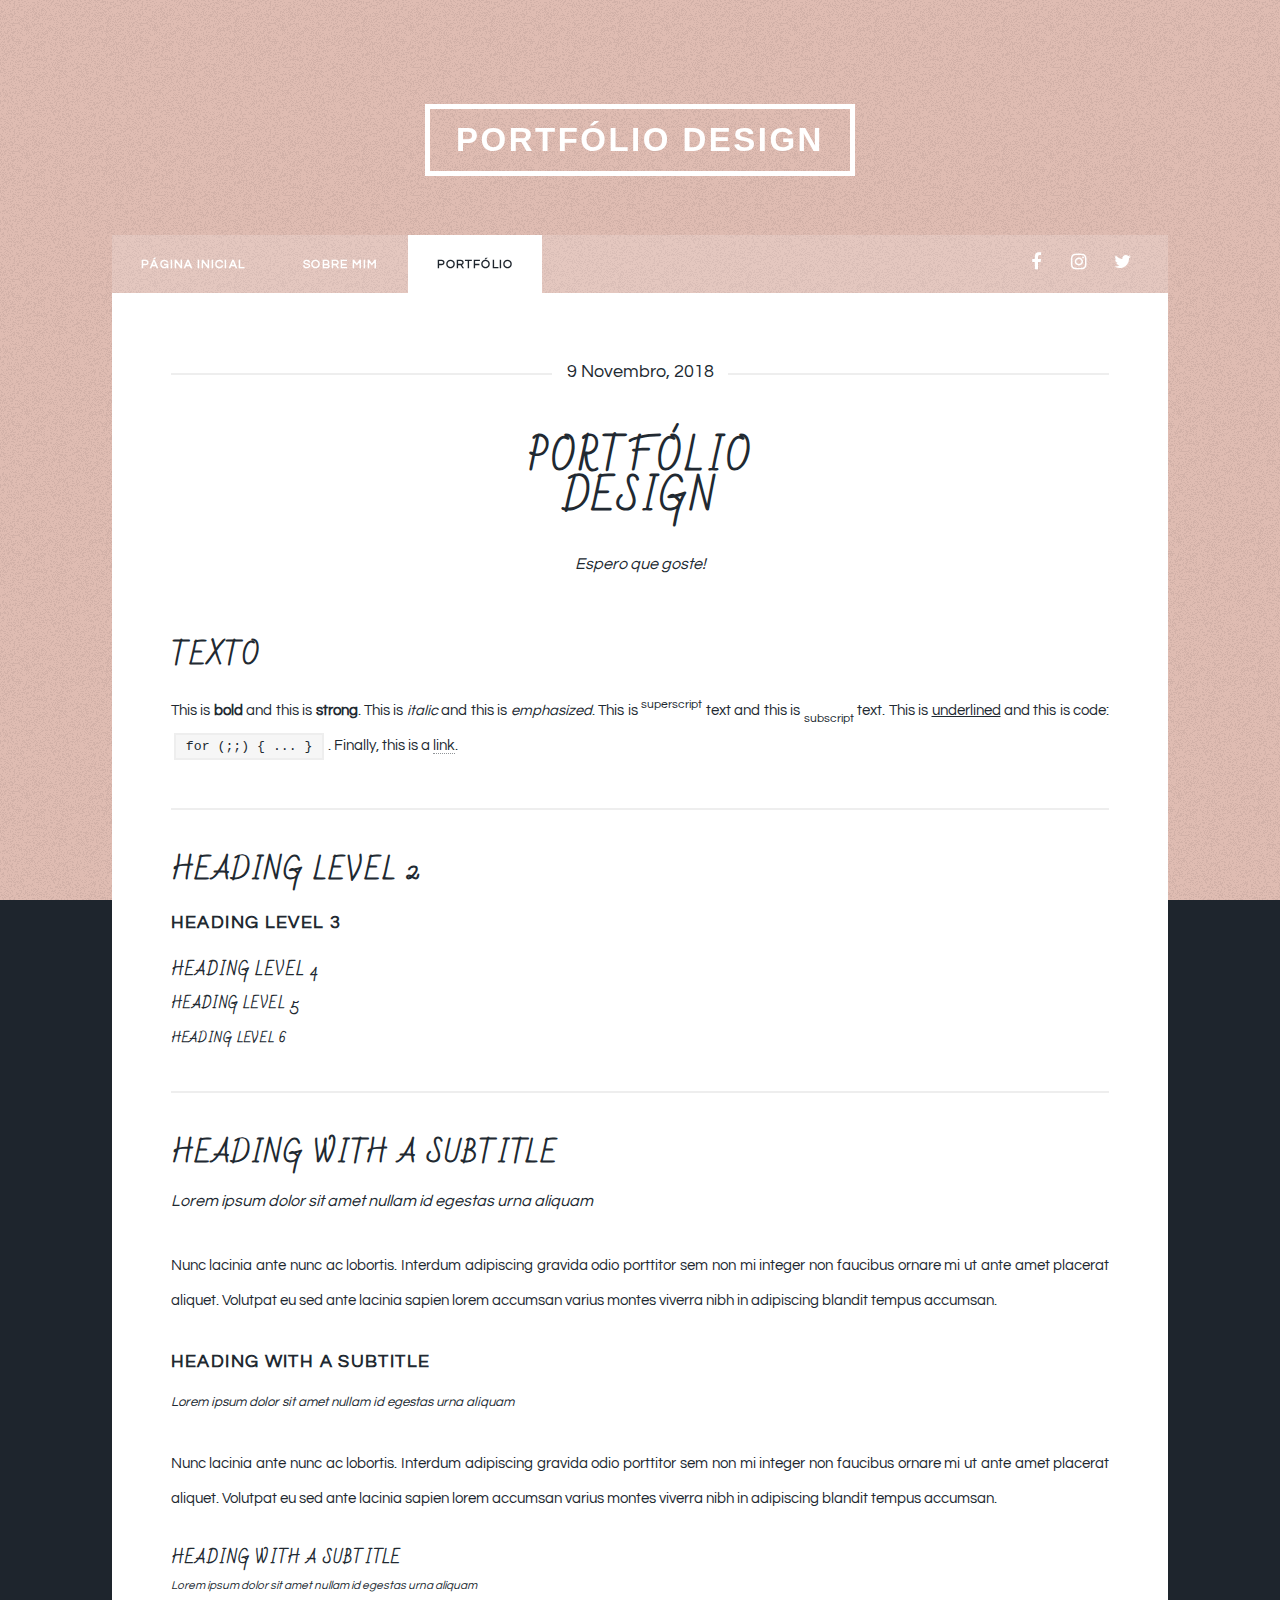
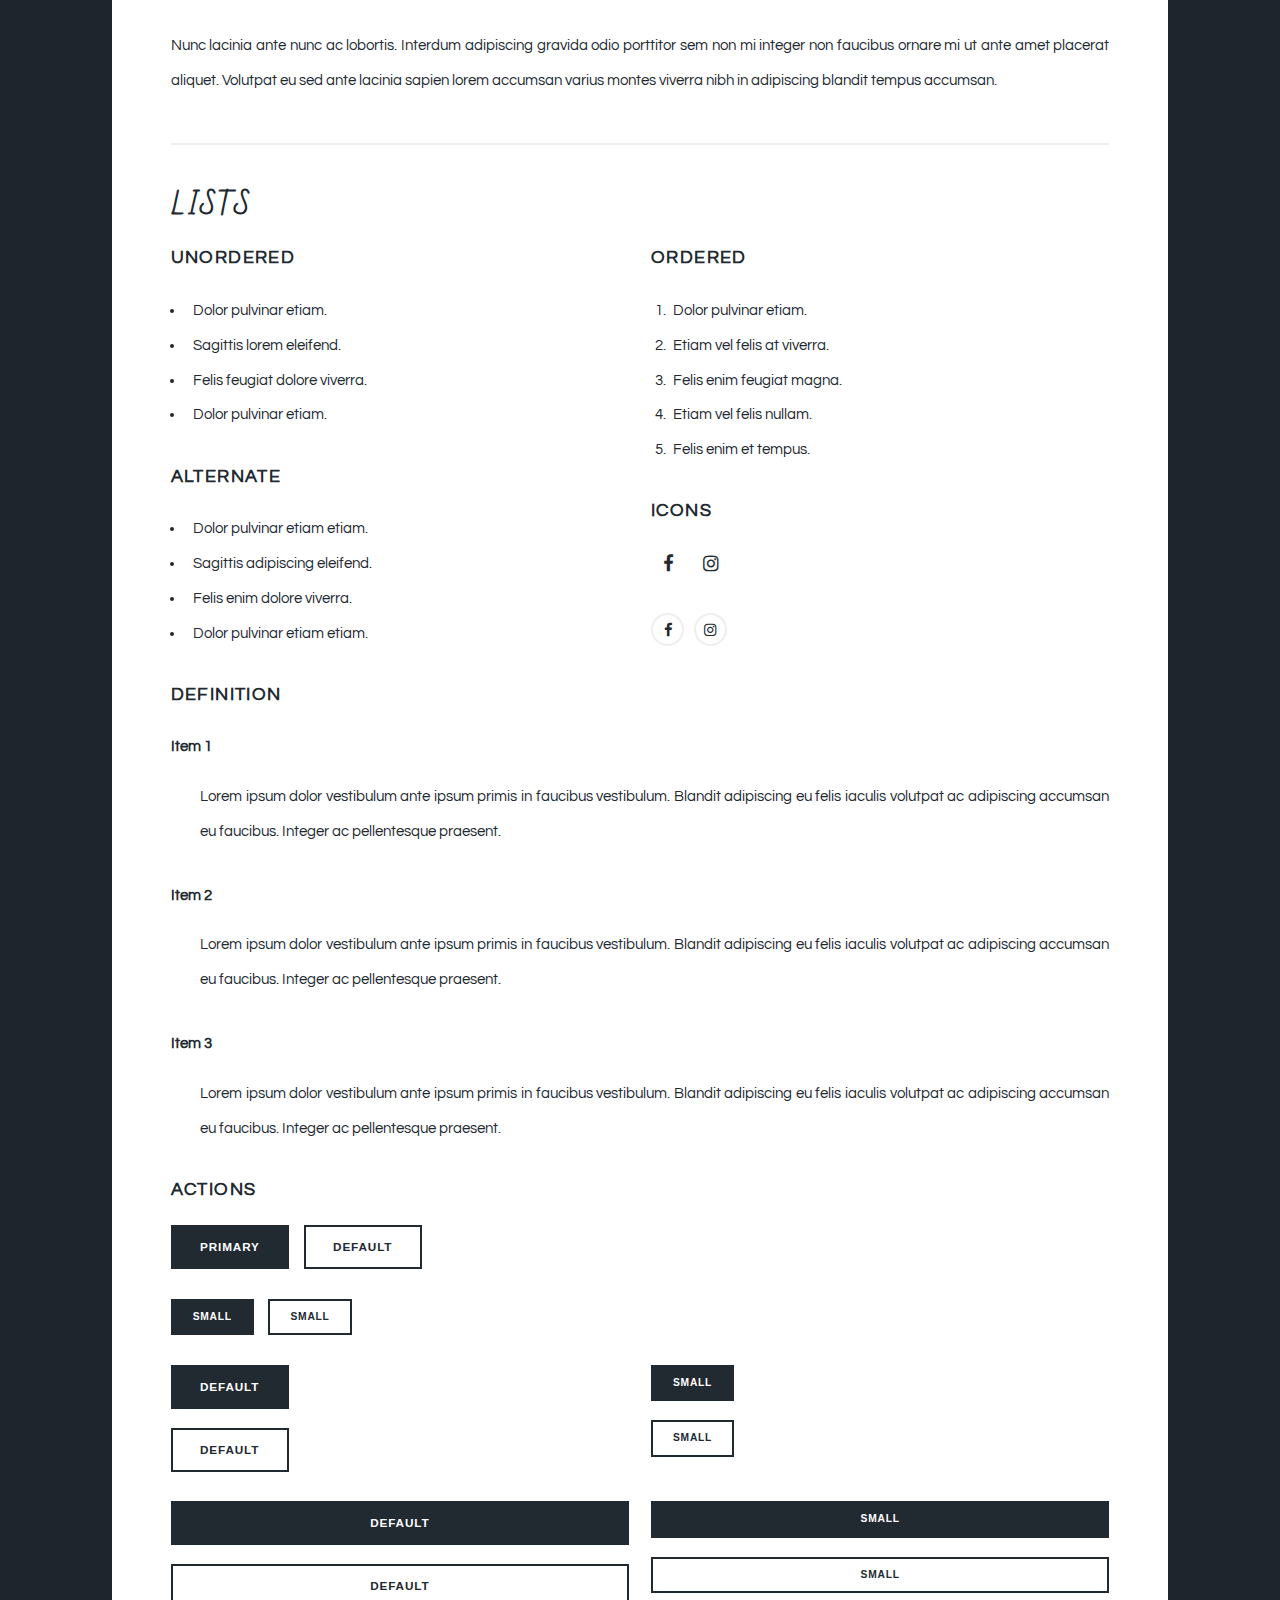
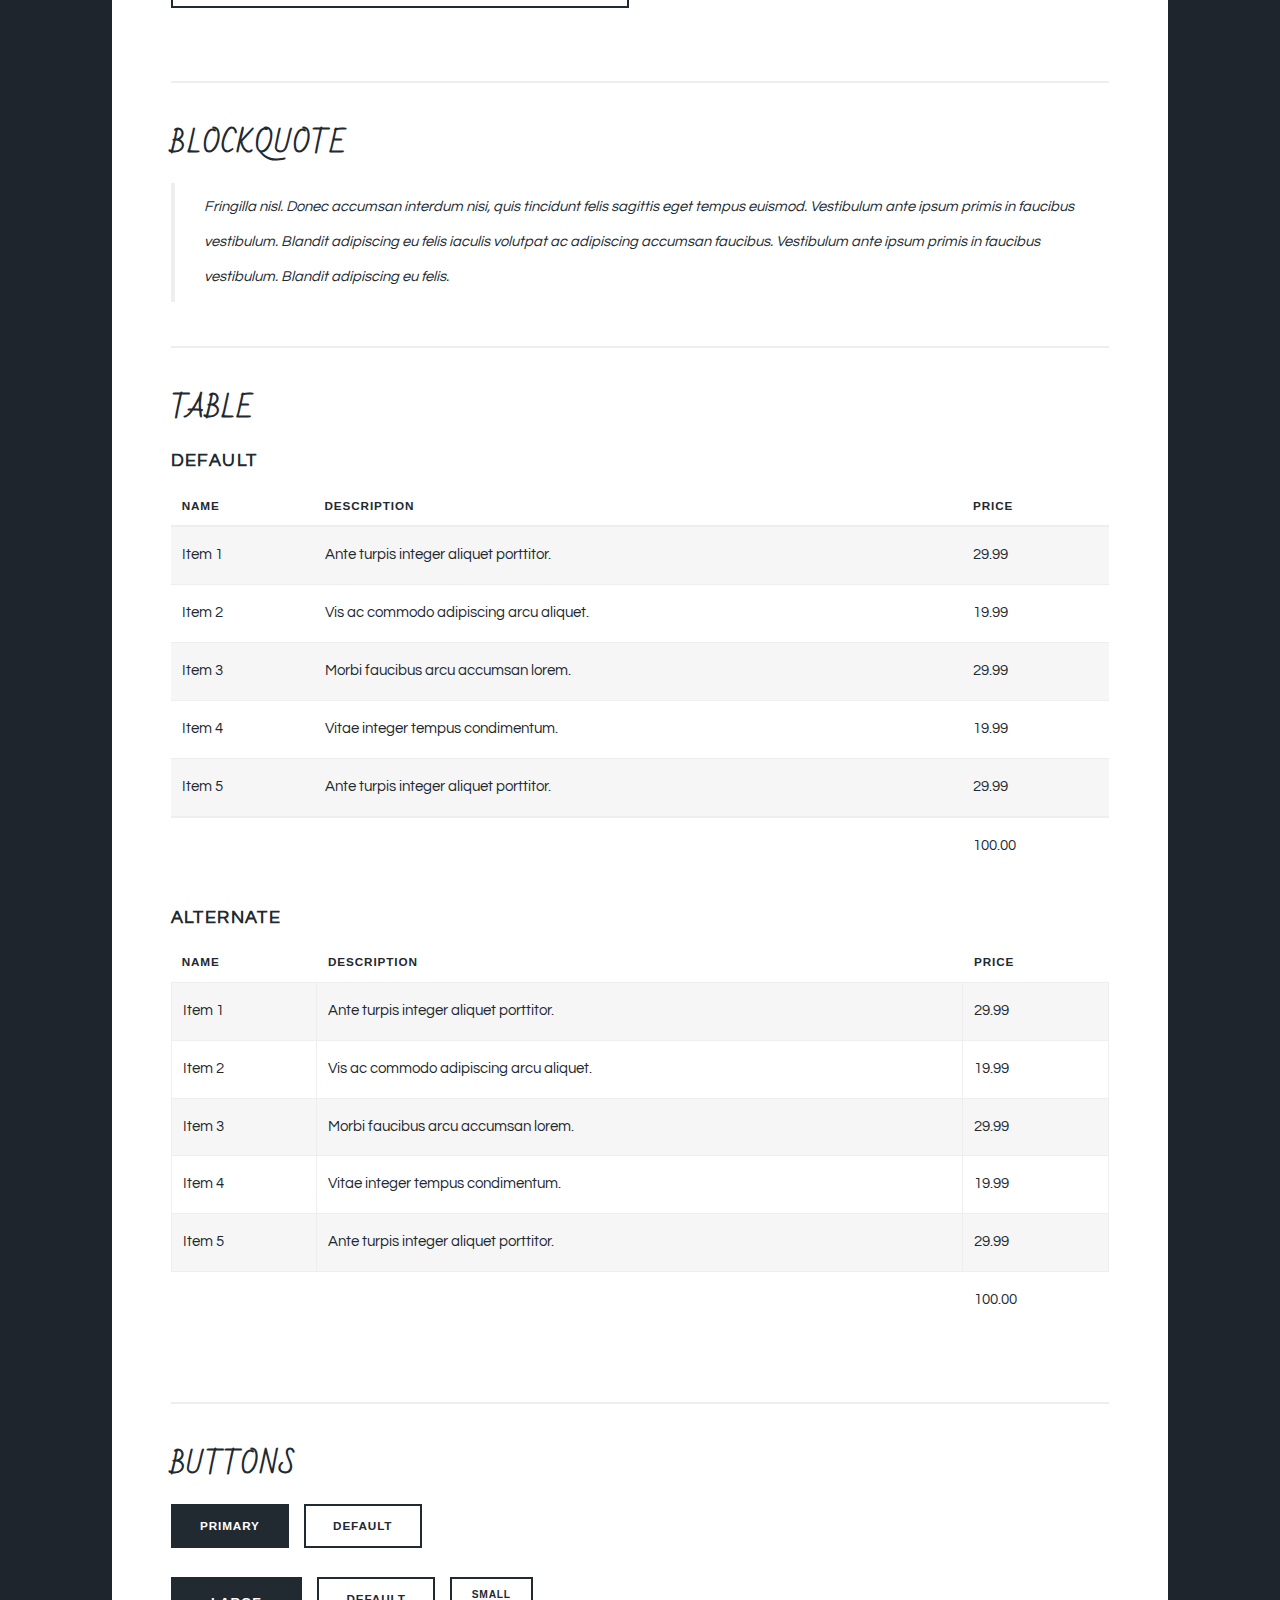
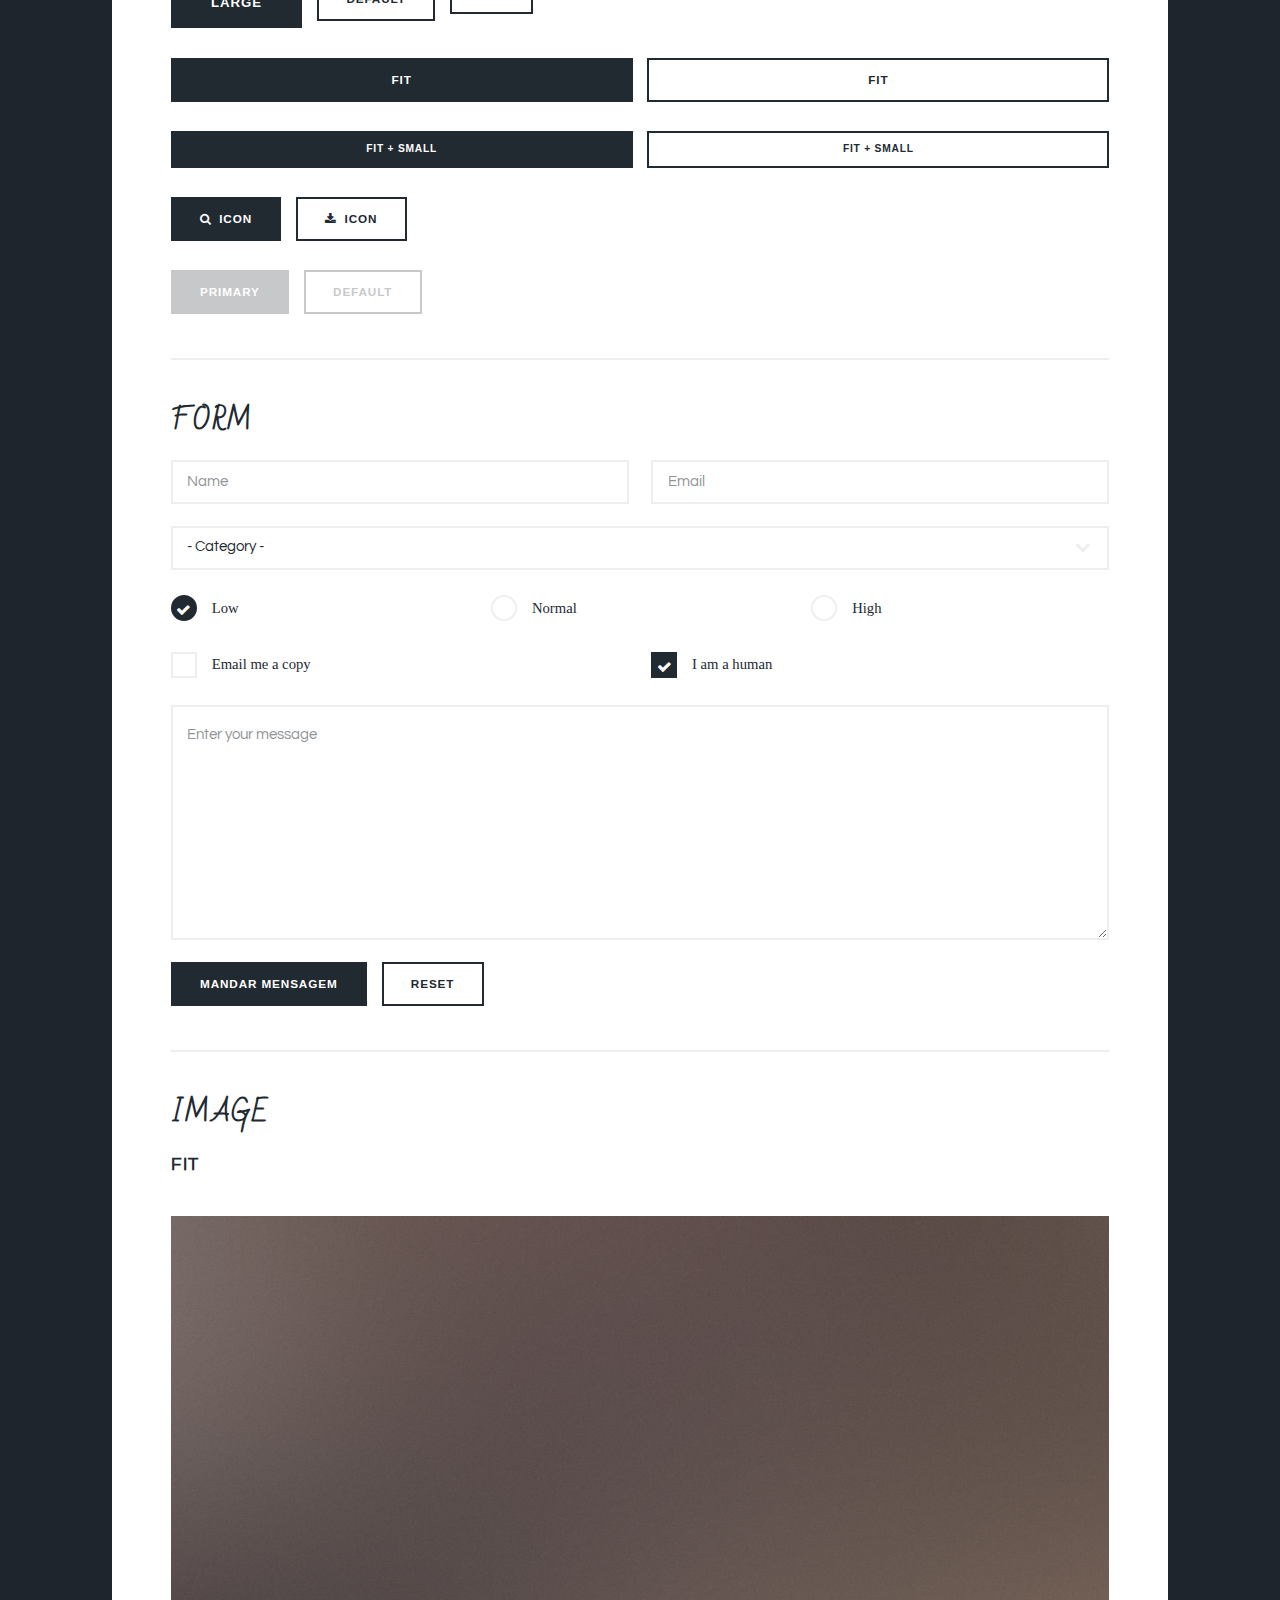
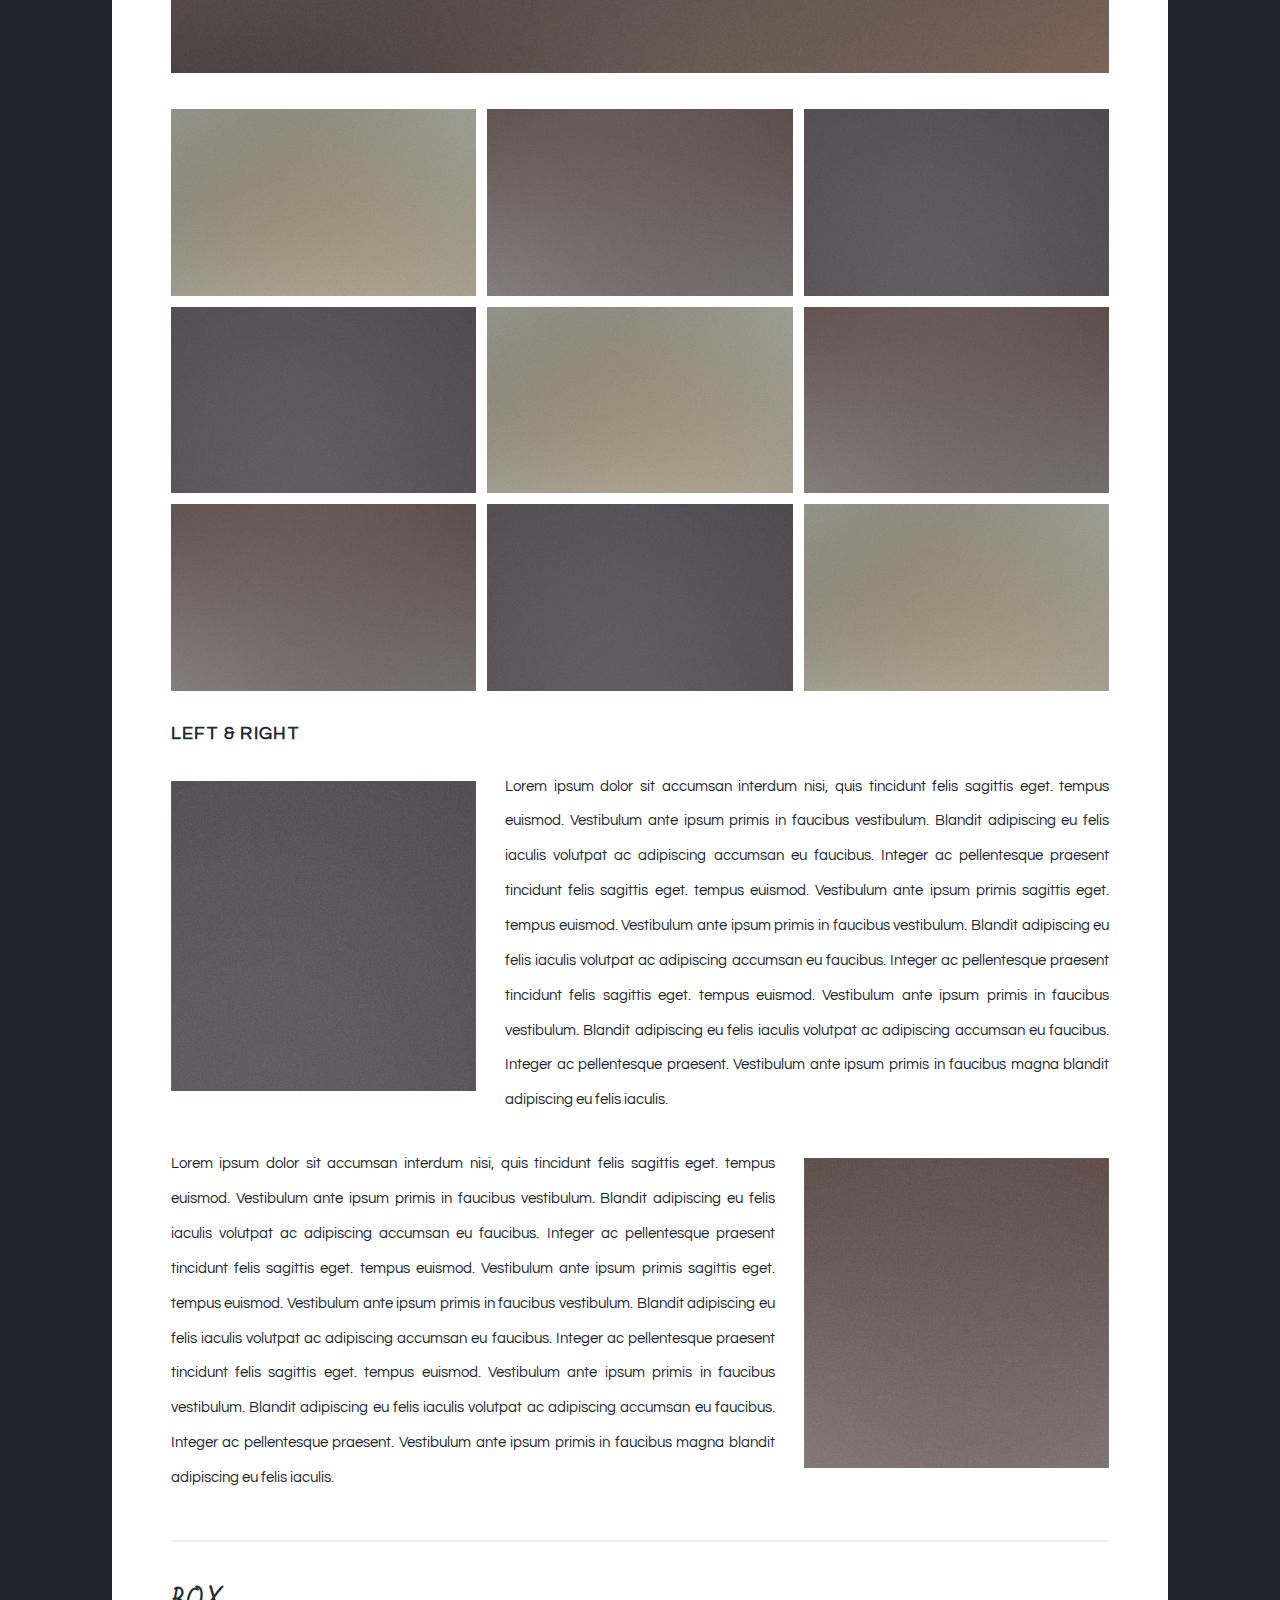
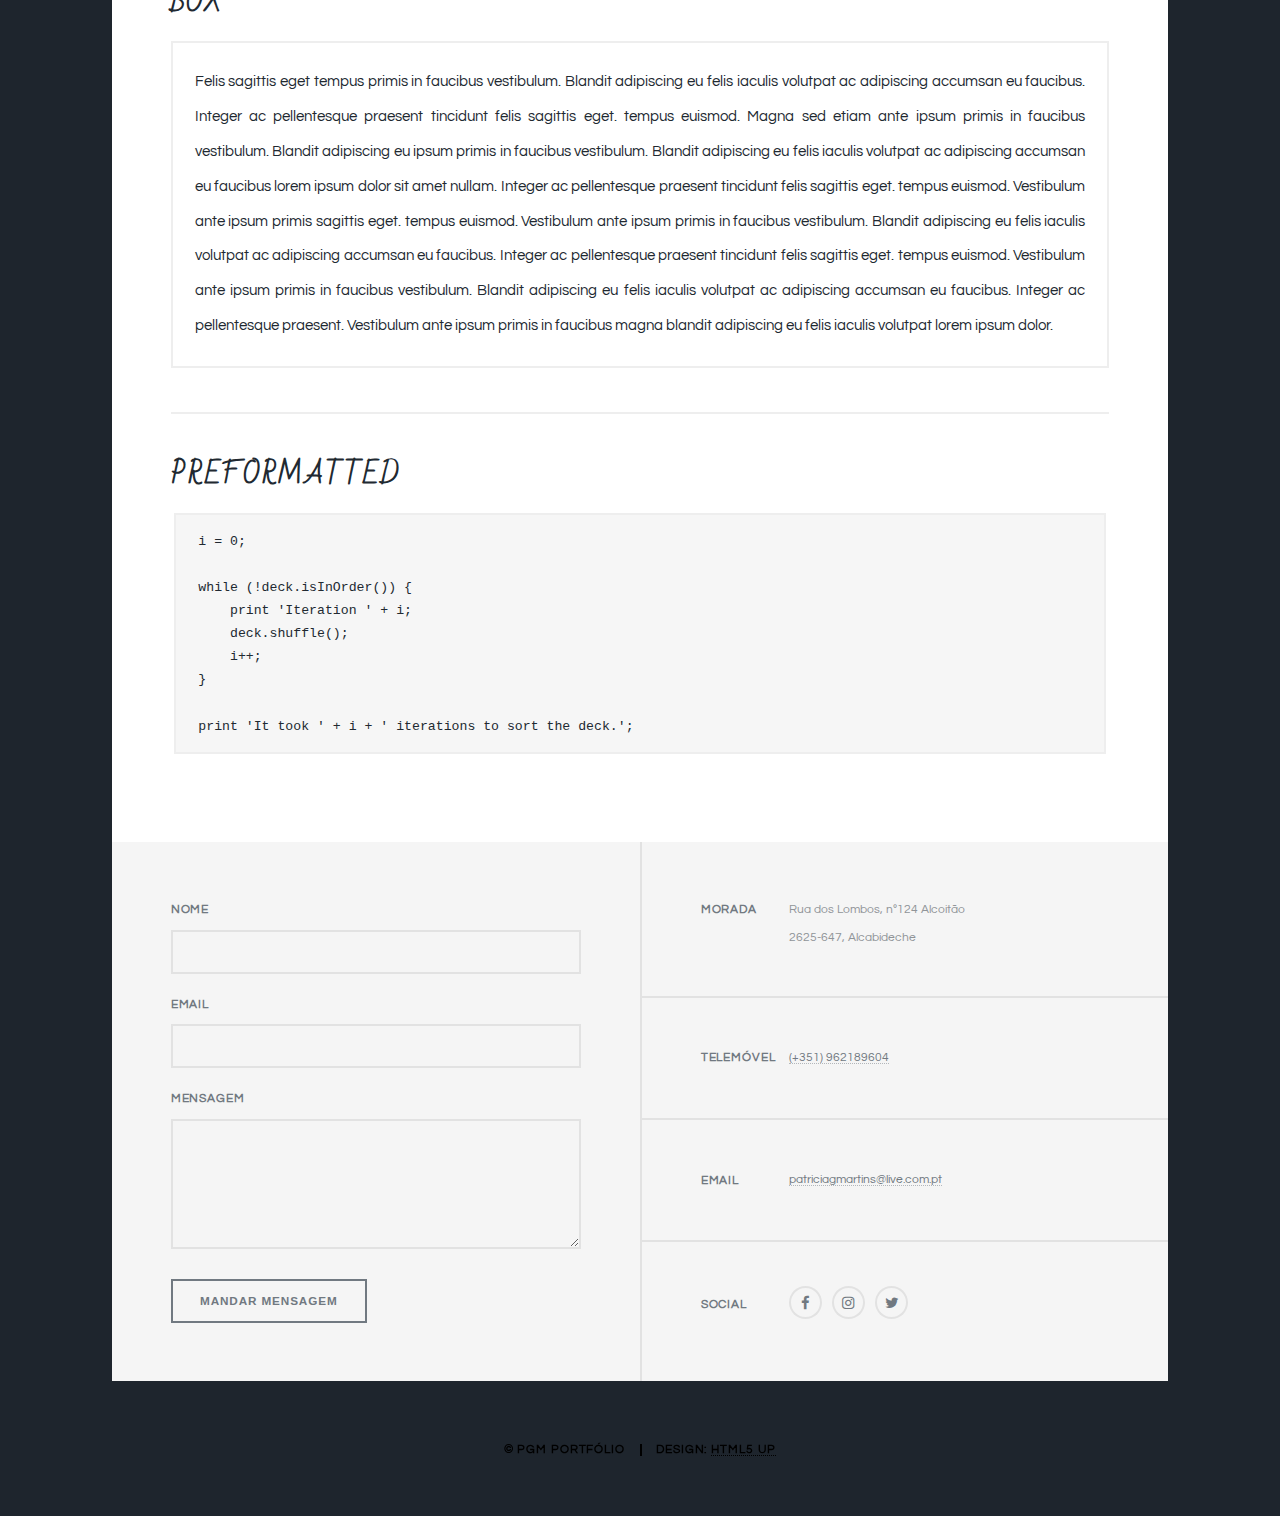
<file: elements.html>
<!DOCTYPE HTML>
<!--
	Massively by HTML5 UP
	html5up.net | @ajlkn
	Free for personal and commercial use under the CCA 3.0 license (html5up.net/license)
-->
<html>
	<head>
		<title>PGM Portfólio Design</title>
		<meta charset="utf-8" />
		<meta name="viewport" content="width=device-width, initial-scale=1, user-scalable=no" />
		<link rel="stylesheet" href="assets/css/main.css" />
		<link rel="stylesheet" href="assets/css/meu.css" />
		<noscript><link rel="stylesheet" href="assets/css/noscript.css" /></noscript>
		<link href="https://fonts.googleapis.com/css?family=Bad+Script|Questrial" rel="stylesheet">
		<link href="https://fonts.googleapis.com/css?family=Amatic+SC" rel="stylesheet">
	</head>
	<body class="is-preload">

		<!-- Wrapper -->
			<div id="wrapper">

				<!-- Header -->
					<header id="header">
						<a href="index.html" class="logo">Portfólio Design</a>
					</header>

				<!-- Nav -->
					<nav id="nav">
						<ul class="links">
							<li><a href="index.html">Página Inicial</a></li>
							<li><a href="generic.html">Sobre mim</a></li>
							<li class="active"><a href="elements.html">Portfólio</a></li>
						</ul>
						<ul class="icons">
							<li><a href="https://www.facebook.com/patricia.ginjamartins" class="icon fa-facebook"><span class="label"></span></a></li>
							<li><a href="https://www.instagram.com/patriciaginjam/" class="icon fa-instagram"><span class="label"></span></a></li>
					  	<li><a href="https://twitter.com/GinjaMartins" class="icon fa-twitter"><span class="label"></span></a></li>								</ul>
						</ul>
					</nav>

				<!-- Main -->
					<div id="main">

						<!-- Post -->
							<section class="post">
								<header class="major">
								<span class="date">9 Novembro, 2018</span>
									<h1>Portfólio<br />
									Design</h1></a></h1>
									<p>Espero que goste!</p>
								</header>


								<!-- Text stuff -->
									<h2>Texto</h2>
									<p>This is <b>bold</b> and this is <strong>strong</strong>. This is <i>italic</i> and this is <em>emphasized</em>.
									This is <sup>superscript</sup> text and this is <sub>subscript</sub> text.
									This is <u>underlined</u> and this is code: <code>for (;;) { ... }</code>.
									Finally, this is a <a href="#">link</a>.</p>
									<hr />
									<h2>Heading Level 2</h2>
									<h3>Heading Level 3</h3>
									<h4>Heading Level 4</h4>
									<h5>Heading Level 5</h5>
									<h6>Heading Level 6</h6>
									<hr />
									<header>
										<h2>Heading with a Subtitle</h2>
										<p>Lorem ipsum dolor sit amet nullam id egestas urna aliquam</p>
									</header>
									<p>Nunc lacinia ante nunc ac lobortis. Interdum adipiscing gravida odio porttitor sem non mi integer non faucibus ornare mi ut ante amet placerat aliquet. Volutpat eu sed ante lacinia sapien lorem accumsan varius montes viverra nibh in adipiscing blandit tempus accumsan.</p>
									<header>
										<h3>Heading with a Subtitle</h3>
										<p>Lorem ipsum dolor sit amet nullam id egestas urna aliquam</p>
									</header>
									<p>Nunc lacinia ante nunc ac lobortis. Interdum adipiscing gravida odio porttitor sem non mi integer non faucibus ornare mi ut ante amet placerat aliquet. Volutpat eu sed ante lacinia sapien lorem accumsan varius montes viverra nibh in adipiscing blandit tempus accumsan.</p>
									<header>
										<h4>Heading with a Subtitle</h4>
										<p>Lorem ipsum dolor sit amet nullam id egestas urna aliquam</p>
									</header>
									<p>Nunc lacinia ante nunc ac lobortis. Interdum adipiscing gravida odio porttitor sem non mi integer non faucibus ornare mi ut ante amet placerat aliquet. Volutpat eu sed ante lacinia sapien lorem accumsan varius montes viverra nibh in adipiscing blandit tempus accumsan.</p>

									<hr />

								<!-- Lists -->
									<h2>Lists</h2>
									<div class="row">
										<div class="col-6 col-12-small">

											<h3>Unordered</h3>
											<ul>
												<li>Dolor pulvinar etiam.</li>
												<li>Sagittis lorem eleifend.</li>
												<li>Felis feugiat dolore viverra.</li>
												<li>Dolor pulvinar etiam.</li>
											</ul>

											<h3>Alternate</h3>
											<ul class="alt">
												<li>Dolor pulvinar etiam etiam.</li>
												<li>Sagittis adipiscing eleifend.</li>
												<li>Felis enim dolore viverra.</li>
												<li>Dolor pulvinar etiam etiam.</li>
											</ul>

										</div>
										<div class="col-6 col-12-small">

											<h3>Ordered</h3>
											<ol>
												<li>Dolor pulvinar etiam.</li>
												<li>Etiam vel felis at viverra.</li>
												<li>Felis enim feugiat magna.</li>
												<li>Etiam vel felis nullam.</li>
												<li>Felis enim et tempus.</li>
											</ol>

											<h3>Icons</h3>
											<ul class="icons">
												<li><a href="#" class="icon fa-facebook"><span class="label">Facebook</span></a></li>
												<li><a href="#" class="icon fa-instagram"><span class="label">Instagram</span></a></li>
											</ul>
											<ul class="icons alt">
												<li><a href="#" class="icon alt fa-facebook"><span class="label">Facebook</span></a></li>
												<li><a href="#" class="icon alt fa-instagram"><span class="label">Instagram</span></a></li>
											</ul>

										</div>
									</div>
									<h3>Definition</h3>
									<dl>
										<dt>Item 1</dt>
										<dd>
											<p>Lorem ipsum dolor vestibulum ante ipsum primis in faucibus vestibulum. Blandit adipiscing eu felis iaculis volutpat ac adipiscing accumsan eu faucibus. Integer ac pellentesque praesent.</p>
										</dd>
										<dt>Item 2</dt>
										<dd>
											<p>Lorem ipsum dolor vestibulum ante ipsum primis in faucibus vestibulum. Blandit adipiscing eu felis iaculis volutpat ac adipiscing accumsan eu faucibus. Integer ac pellentesque praesent.</p>
										</dd>
										<dt>Item 3</dt>
										<dd>
											<p>Lorem ipsum dolor vestibulum ante ipsum primis in faucibus vestibulum. Blandit adipiscing eu felis iaculis volutpat ac adipiscing accumsan eu faucibus. Integer ac pellentesque praesent.</p>
										</dd>
									</dl>

									<h3>Actions</h3>
									<ul class="actions">
										<li><a href="#" class="button primary">Primary</a></li>
										<li><a href="#" class="button">Default</a></li>
									</ul>
									<ul class="actions small">
										<li><a href="#" class="button primary small">Small</a></li>
										<li><a href="#" class="button small">Small</a></li>
									</ul>
									<div class="row">
										<div class="col-6 col-12-small">
											<ul class="actions stacked">
												<li><a href="#" class="button primary">Default</a></li>
												<li><a href="#" class="button">Default</a></li>
											</ul>
										</div>
										<div class="col-6 col-12-small">
											<ul class="actions stacked">
												<li><a href="#" class="button primary small">Small</a></li>
												<li><a href="#" class="button small">Small</a></li>
											</ul>
										</div>
									</div>
									<div class="row">
										<div class="col-6 col-12-small">
											<ul class="actions stacked">
												<li><a href="#" class="button primary fit">Default</a></li>
												<li><a href="#" class="button fit">Default</a></li>
											</ul>
										</div>
										<div class="col-6 col-12-small">
											<ul class="actions stacked">
												<li><a href="#" class="button primary small fit">Small</a></li>
												<li><a href="#" class="button small fit">Small</a></li>
											</ul>
										</div>
									</div>

									<hr />

								<!-- Blockquote -->
									<h2>Blockquote</h2>
									<blockquote>Fringilla nisl. Donec accumsan interdum nisi, quis tincidunt felis sagittis eget tempus euismod. Vestibulum ante ipsum primis in faucibus vestibulum. Blandit adipiscing eu felis iaculis volutpat ac adipiscing accumsan faucibus. Vestibulum ante ipsum primis in faucibus vestibulum. Blandit adipiscing eu felis.</blockquote>

									<hr />

								<!-- Table -->
									<h2>Table</h2>

									<h3>Default</h3>
									<div class="table-wrapper">
										<table>
											<thead>
												<tr>
													<th>Name</th>
													<th>Description</th>
													<th>Price</th>
												</tr>
											</thead>
											<tbody>
												<tr>
													<td>Item 1</td>
													<td>Ante turpis integer aliquet porttitor.</td>
													<td>29.99</td>
												</tr>
												<tr>
													<td>Item 2</td>
													<td>Vis ac commodo adipiscing arcu aliquet.</td>
													<td>19.99</td>
												</tr>
												<tr>
													<td>Item 3</td>
													<td> Morbi faucibus arcu accumsan lorem.</td>
													<td>29.99</td>
												</tr>
												<tr>
													<td>Item 4</td>
													<td>Vitae integer tempus condimentum.</td>
													<td>19.99</td>
												</tr>
												<tr>
													<td>Item 5</td>
													<td>Ante turpis integer aliquet porttitor.</td>
													<td>29.99</td>
												</tr>
											</tbody>
											<tfoot>
												<tr>
													<td colspan="2"></td>
													<td>100.00</td>
												</tr>
											</tfoot>
										</table>
									</div>

									<h3>Alternate</h3>
									<div class="table-wrapper">
										<table class="alt">
											<thead>
												<tr>
													<th>Name</th>
													<th>Description</th>
													<th>Price</th>
												</tr>
											</thead>
											<tbody>
												<tr>
													<td>Item 1</td>
													<td>Ante turpis integer aliquet porttitor.</td>
													<td>29.99</td>
												</tr>
												<tr>
													<td>Item 2</td>
													<td>Vis ac commodo adipiscing arcu aliquet.</td>
													<td>19.99</td>
												</tr>
												<tr>
													<td>Item 3</td>
													<td> Morbi faucibus arcu accumsan lorem.</td>
													<td>29.99</td>
												</tr>
												<tr>
													<td>Item 4</td>
													<td>Vitae integer tempus condimentum.</td>
													<td>19.99</td>
												</tr>
												<tr>
													<td>Item 5</td>
													<td>Ante turpis integer aliquet porttitor.</td>
													<td>29.99</td>
												</tr>
											</tbody>
											<tfoot>
												<tr>
													<td colspan="2"></td>
													<td>100.00</td>
												</tr>
											</tfoot>
										</table>
									</div>

									<hr />

								<!-- Buttons -->
									<h2>Buttons</h2>
									<ul class="actions">
										<li><a href="#" class="button primary">Primary</a></li>
										<li><a href="#" class="button">Default</a></li>
									</ul>
									<ul class="actions">
										<li><a href="#" class="button primary large">Large</a></li>
										<li><a href="#" class="button">Default</a></li>
										<li><a href="#" class="button small">Small</a></li>
									</ul>
									<ul class="actions fit">
										<li><a href="#" class="button primary fit">Fit</a></li>
										<li><a href="#" class="button fit">Fit</a></li>
									</ul>
									<ul class="actions fit small">
										<li><a href="#" class="button primary fit small">Fit + Small</a></li>
										<li><a href="#" class="button fit small">Fit + Small</a></li>
									</ul>
									<ul class="actions">
										<li><a href="#" class="button primary icon fa-search">Icon</a></li>
										<li><a href="#" class="button icon fa-download">Icon</a></li>
									</ul>
									<ul class="actions">
										<li><span class="button primary disabled">Primary</span></li>
										<li><span class="button disabled">Default</span></li>
									</ul>

									<hr />

								<!-- Form -->
									<h2>Form</h2>

									<form method="post" action="#">
										<div class="row gtr-uniform">
											<div class="col-6 col-12-xsmall">
												<input type="text" name="demo-name" id="demo-name" value="" placeholder="Name" />
											</div>
											<div class="col-6 col-12-xsmall">
												<input type="email" name="demo-email" id="demo-email" value="" placeholder="Email" />
											</div>
											<!-- Break -->
											<div class="col-12">
												<select name="demo-category" id="demo-category">
													<option value="">- Category -</option>
													<option value="1">Manufacturing</option>
													<option value="1">Shipping</option>
													<option value="1">Administration</option>
													<option value="1">Human Resources</option>
												</select>
											</div>
											<!-- Break -->
											<div class="col-4 col-12-small">
												<input type="radio" id="demo-priority-low" name="demo-priority" checked>
												<label for="demo-priority-low">Low</label>
											</div>
											<div class="col-4 col-12-small">
												<input type="radio" id="demo-priority-normal" name="demo-priority">
												<label for="demo-priority-normal">Normal</label>
											</div>
											<div class="col-4 col-12-small">
												<input type="radio" id="demo-priority-high" name="demo-priority">
												<label for="demo-priority-high">High</label>
											</div>
											<!-- Break -->
											<div class="col-6 col-12-small">
												<input type="checkbox" id="demo-copy" name="demo-copy">
												<label for="demo-copy">Email me a copy</label>
											</div>
											<div class="col-6 col-12-small">
												<input type="checkbox" id="demo-human" name="demo-human" checked>
												<label for="demo-human">I am a human</label>
											</div>
											<!-- Break -->
											<div class="col-12">
												<textarea name="demo-message" id="demo-message" placeholder="Enter your message" rows="6"></textarea>
											</div>
											<!-- Break -->
											<div class="col-12">
												<ul class="actions">
													<li><input type="submit" value="Mandar Mensagem" class="primary" /></li>
													<li><input type="reset" value="Reset" /></li>
												</ul>
											</div>
										</div>
									</form>

									<hr />

								<!-- Image -->
									<h2>Image</h2>

									<h3>Fit</h3>
									<span class="image fit"><img src="images/pic01.jpg" alt="" /></span>
									<div class="box alt">
										<div class="row gtr-50 gtr-uniform">
											<div class="col-4"><span class="image fit"><img src="images/pic02.jpg" alt="" /></span></div>
											<div class="col-4"><span class="image fit"><img src="images/pic03.jpg" alt="" /></span></div>
											<div class="col-4"><span class="image fit"><img src="images/pic04.jpg" alt="" /></span></div>
											<!-- Break -->
											<div class="col-4"><span class="image fit"><img src="images/pic04.jpg" alt="" /></span></div>
											<div class="col-4"><span class="image fit"><img src="images/pic02.jpg" alt="" /></span></div>
											<div class="col-4"><span class="image fit"><img src="images/pic03.jpg" alt="" /></span></div>
											<!-- Break -->
											<div class="col-4"><span class="image fit"><img src="images/pic03.jpg" alt="" /></span></div>
											<div class="col-4"><span class="image fit"><img src="images/pic04.jpg" alt="" /></span></div>
											<div class="col-4"><span class="image fit"><img src="images/pic02.jpg" alt="" /></span></div>
										</div>
									</div>

									<h3>Left &amp; Right</h3>
									<p><span class="image left"><img src="images/pic08.jpg" alt="" /></span>Lorem ipsum dolor sit accumsan interdum nisi, quis tincidunt felis sagittis eget. tempus euismod. Vestibulum ante ipsum primis in faucibus vestibulum. Blandit adipiscing eu felis iaculis volutpat ac adipiscing accumsan eu faucibus. Integer ac pellentesque praesent tincidunt felis sagittis eget. tempus euismod. Vestibulum ante ipsum primis sagittis eget. tempus euismod. Vestibulum ante ipsum primis in faucibus vestibulum. Blandit adipiscing eu felis iaculis volutpat ac adipiscing accumsan eu faucibus. Integer ac pellentesque praesent tincidunt felis sagittis eget. tempus euismod. Vestibulum ante ipsum primis in faucibus vestibulum. Blandit adipiscing eu felis iaculis volutpat ac adipiscing accumsan eu faucibus. Integer ac pellentesque praesent. Vestibulum ante ipsum primis in faucibus magna blandit adipiscing eu felis iaculis.</p>
									<p><span class="image right"><img src="images/pic09.jpg" alt="" /></span>Lorem ipsum dolor sit accumsan interdum nisi, quis tincidunt felis sagittis eget. tempus euismod. Vestibulum ante ipsum primis in faucibus vestibulum. Blandit adipiscing eu felis iaculis volutpat ac adipiscing accumsan eu faucibus. Integer ac pellentesque praesent tincidunt felis sagittis eget. tempus euismod. Vestibulum ante ipsum primis sagittis eget. tempus euismod. Vestibulum ante ipsum primis in faucibus vestibulum. Blandit adipiscing eu felis iaculis volutpat ac adipiscing accumsan eu faucibus. Integer ac pellentesque praesent tincidunt felis sagittis eget. tempus euismod. Vestibulum ante ipsum primis in faucibus vestibulum. Blandit adipiscing eu felis iaculis volutpat ac adipiscing accumsan eu faucibus. Integer ac pellentesque praesent. Vestibulum ante ipsum primis in faucibus magna blandit adipiscing eu felis iaculis.</p>

									<hr />

								<!-- Box -->
									<h2>Box</h2>
									<div class="box">
										<p>Felis sagittis eget tempus primis in faucibus vestibulum. Blandit adipiscing eu felis iaculis volutpat ac adipiscing accumsan eu faucibus. Integer ac pellentesque praesent tincidunt felis sagittis eget. tempus euismod. Magna sed etiam ante ipsum primis in faucibus vestibulum. Blandit adipiscing eu ipsum primis in faucibus vestibulum. Blandit adipiscing eu felis iaculis volutpat ac adipiscing accumsan eu faucibus lorem ipsum dolor sit amet nullam. Integer ac pellentesque praesent tincidunt felis sagittis eget. tempus euismod. Vestibulum ante ipsum primis sagittis eget. tempus euismod. Vestibulum ante ipsum primis in faucibus vestibulum. Blandit adipiscing eu felis iaculis volutpat ac adipiscing accumsan eu faucibus. Integer ac pellentesque praesent tincidunt felis sagittis eget. tempus euismod. Vestibulum ante ipsum primis in faucibus vestibulum. Blandit adipiscing eu felis iaculis volutpat ac adipiscing accumsan eu faucibus. Integer ac pellentesque praesent. Vestibulum ante ipsum primis in faucibus magna blandit adipiscing eu felis iaculis volutpat lorem ipsum dolor.</p>
									</div>

									<hr />

								<!-- Preformatted Code -->
									<h2>Preformatted</h2>
									<pre><code>i = 0;

while (!deck.isInOrder()) {
    print 'Iteration ' + i;
    deck.shuffle();
    i++;
}

print 'It took ' + i + ' iterations to sort the deck.';
</code></pre>

							</section>

					</div>

				<!-- Footer -->
					<footer id="footer">
						<section>
							<form method="post" action="#">
								<div class="fields">
									<div class="field">
										<label for="name">Nome</label>
										<input type="text" name="name" id="name" />
									</div>
									<div class="field">
										<label for="email">Email</label>
										<input type="text" name="email" id="email" />
									</div>
									<div class="field">
										<label for="message">Mensagem</label>
										<textarea name="message" id="message" rows="3"></textarea>
									</div>
								</div>
								<ul class="actions">
									<li><input type="submit" value="Mandar Mensagem" /></li>
								</ul>
							</form>
						</section>
						<section class="split contact">
							<section class="alt">
								<h3>Morada</h3>
								<p>Rua dos Lombos, nº124 Alcoitão<br />
								2625-647, Alcabideche</p>
							</section>
							<section>
								<h3>Telemóvel</h3>
								<p><a href="#">(+351) 962189604</a></p>
							</section>
							<section>
								<h3>Email</h3>
								<p><a href="#">patriciagmartins@live.com.pt</a></p>
							</section>
							<section>
								<h3>Social</h3>
								<ul class="icons alt">
									<li><a href="https://www.facebook.com/patricia.ginjamartins" class="icon fa-facebook"><span class="label"></span></a></li>
									<li><a href="https://www.instagram.com/patriciaginjam/" class="icon fa-instagram"><span class="label"></span></a></li>
								  <li><a href="https://twitter.com/GinjaMartins" class="icon fa-twitter"><span class="label"></span></a></li>								</ul>
								</ul>
							</section>
						</section>
					</footer>

				<!-- Copyright -->
					<div id="copyright">
						<ul><li>&copy; PGM Portfólio</li><li>Design: <a href="https://html5up.net">HTML5 UP</a></li></ul>
					</div>

			</div>

		<!-- Scripts -->
			<script src="assets/js/jquery.min.js"></script>
			<script src="assets/js/jquery.scrollex.min.js"></script>
			<script src="assets/js/jquery.scrolly.min.js"></script>
			<script src="assets/js/browser.min.js"></script>
			<script src="assets/js/breakpoints.min.js"></script>
			<script src="assets/js/util.js"></script>
			<script src="assets/js/main.js"></script>

	</body>
</html>
</file>
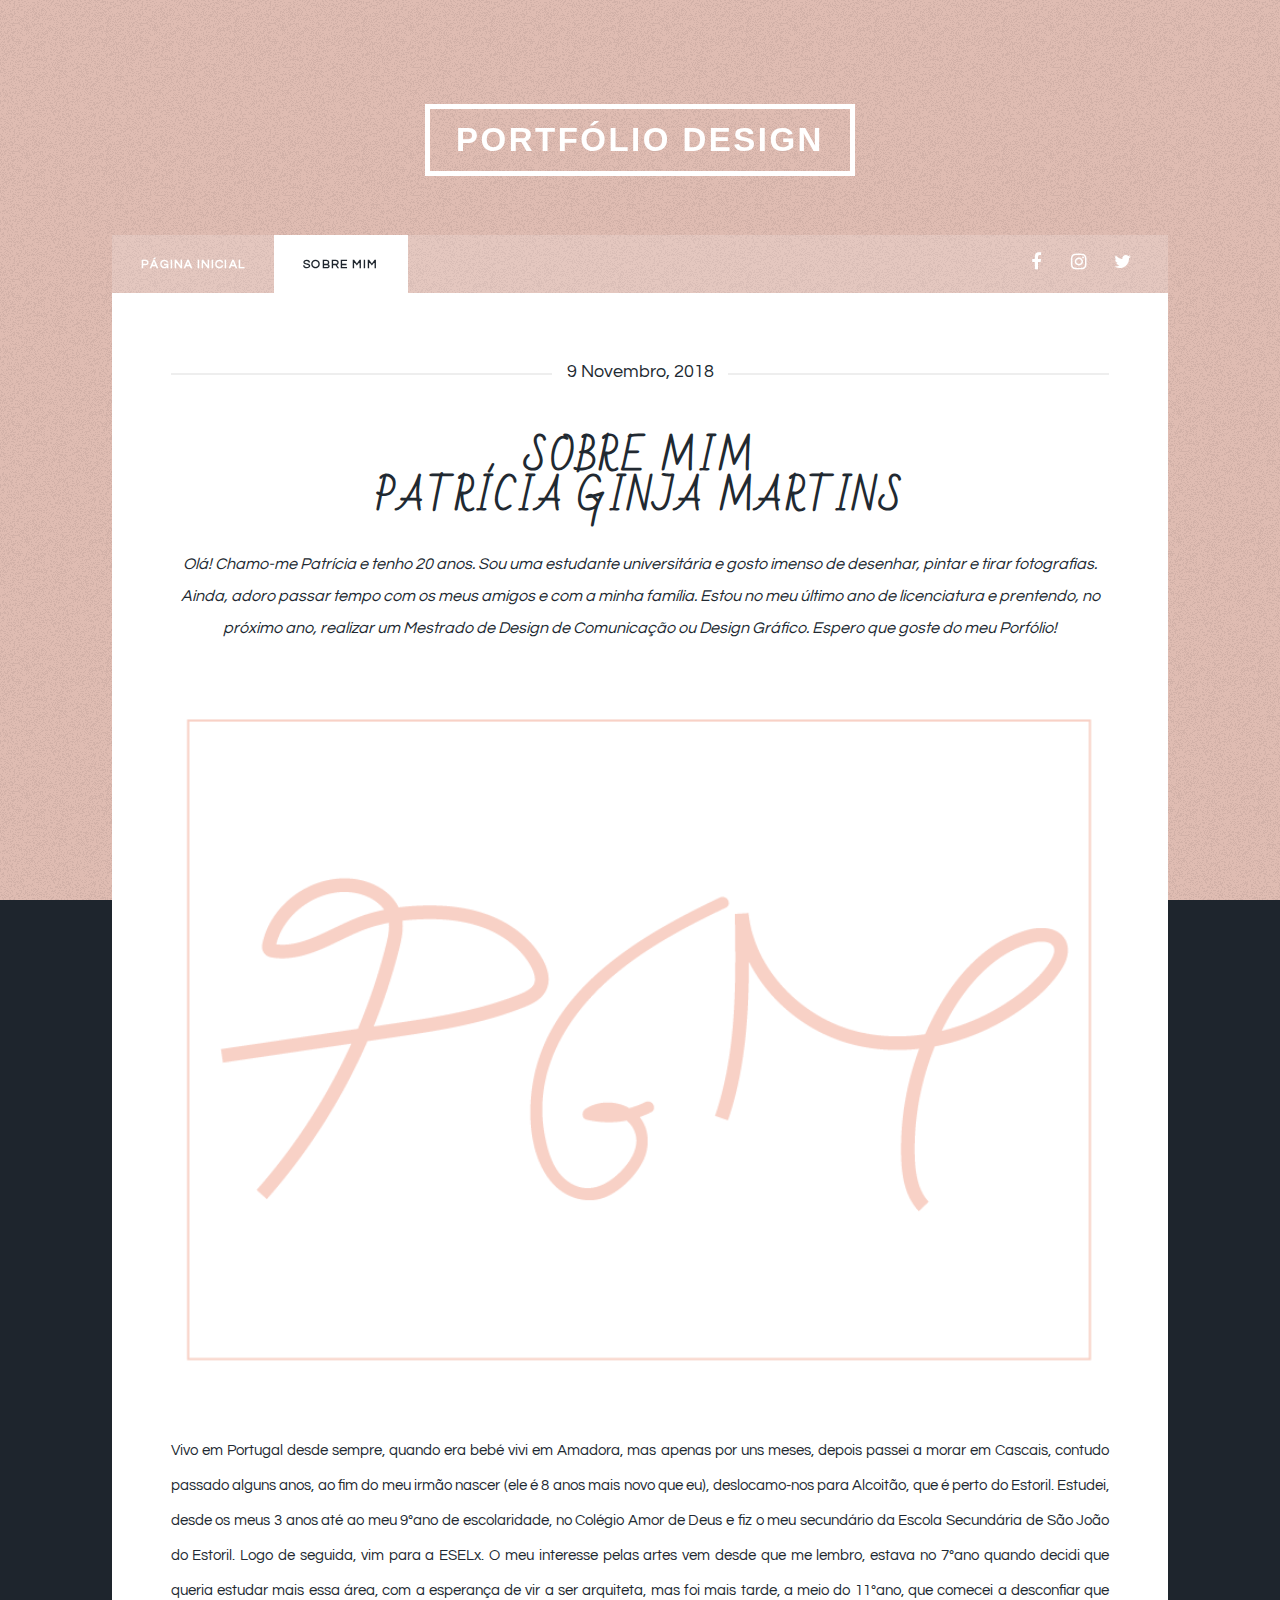
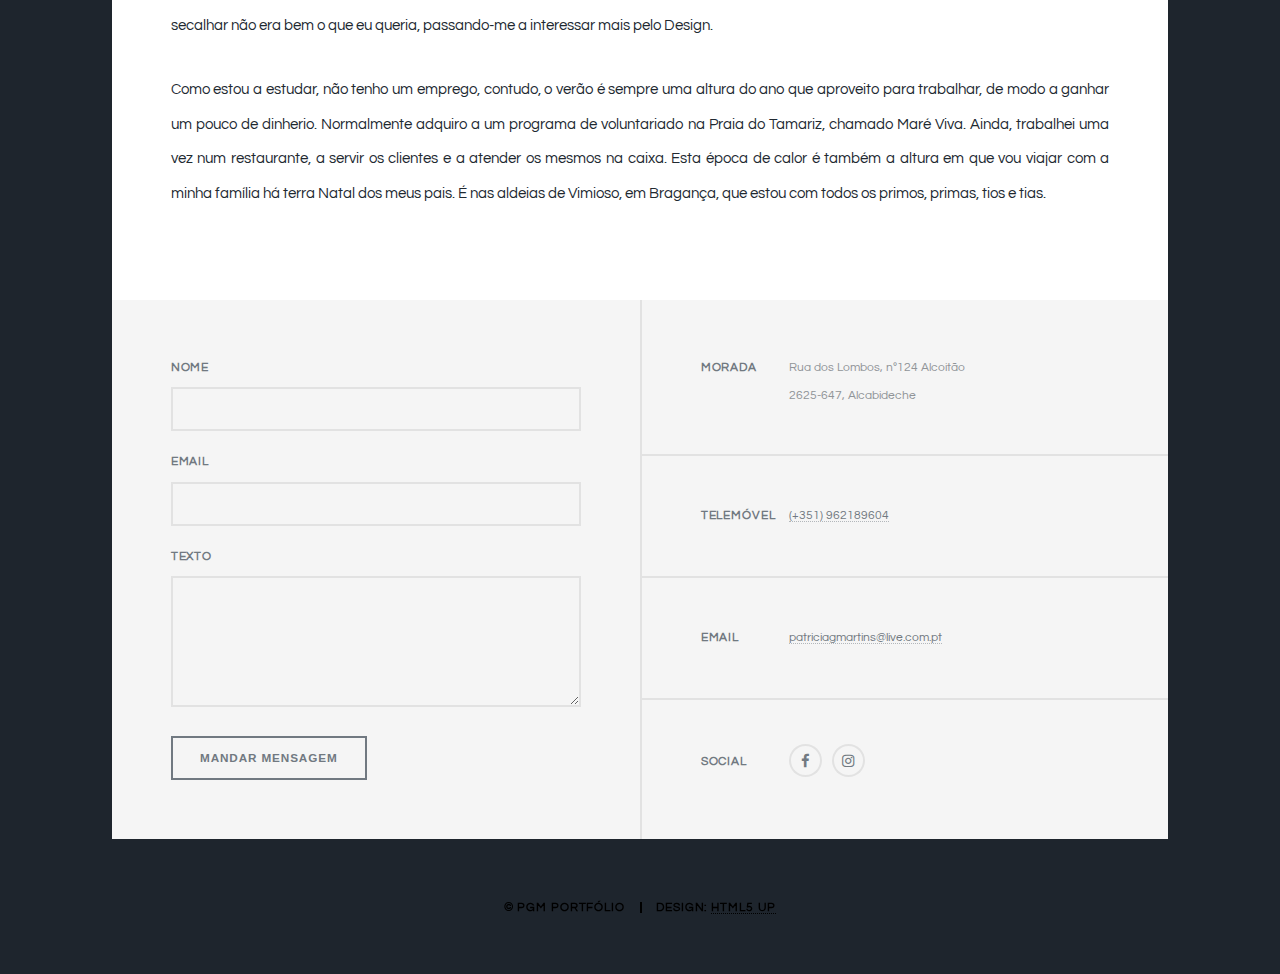
<file: generic.html>
<!DOCTYPE HTML>
<!--
	Massively by HTML5 UP
	html5up.net | @ajlkn
	Free for personal and commercial use under the CCA 3.0 license (html5up.net/license)
-->
<html>
	<head>
		<title>PGM Portfólio Design</title>
		<meta charset="utf-8" />
		<meta name="viewport" content="width=device-width, initial-scale=1, user-scalable=no" />
		<link rel="stylesheet" href="assets/css/main.css" />
		<link rel="stylesheet" href="assets/css/meu.css" />
		<noscript><link rel="stylesheet" href="assets/css/noscript.css" /></noscript>
		<link href="https://fonts.googleapis.com/css?family=Bad+Script|Questrial" rel="stylesheet">
		<link href="https://fonts.googleapis.com/css?family=Amatic+SC" rel="stylesheet">
	</head>
	<body class="is-preload">

		<!-- Wrapper -->
			<div id="wrapper">

				<!-- Header -->
					<header id="header">
						<a href="index.html" class="logo">Portfólio Design</a>
					</header>

				<!-- Nav -->
					<nav id="nav">
						<ul class="links">
							<li><a href="index.html">Página Inicial</a></li>
							<li class="active"><a href="generic.html">Sobre mim</a></li>
						</ul>
						<ul class="icons">
							<li><a href="https://www.facebook.com/patricia.ginjamartins" class="icon fa-facebook"><span class="label"></span></a></li>
							<li><a href="https://www.instagram.com/patriciaginjam/" class="icon fa-instagram"><span class="label"></span></a></li>
						<li><a href="https://twitter.com/GinjaMartins" class="icon fa-twitter"><span class="label"></span></a></li>								</ul>
						</ul>
					</nav>

				<!-- Main -->
					<div id="main">

						<!-- Post -->
							<section class="post">
								<header class="major">
									<span class="date">9 Novembro, 2018</span>
									<h1>Sobre mim<br />
									Patrícia Ginja Martins</h1>
									<p>Olá! Chamo-me Patrícia e tenho 20 anos. Sou uma estudante universitária e gosto imenso de desenhar, pintar e tirar fotografias. Ainda, adoro passar tempo com os meus amigos e com a minha família. Estou no meu último ano de licenciatura e prentendo, no próximo ano, realizar um Mestrado de Design de Comunicação ou Design Gráfico. Espero que goste do meu Porfólio!<br />
								</p>
								</header>
								<div class="image main"><img src="images/sobremim-08.png" alt="" /></div>
								<p>Vivo em Portugal desde sempre, quando era bebé vivi em Amadora, mas apenas por uns meses, depois passei a morar em Cascais, contudo passado alguns anos, ao fim do meu irmão nascer (ele é 8 anos mais novo que eu), deslocamo-nos para Alcoitão, que é perto do Estoril. Estudei, desde os meus 3 anos até ao meu 9ºano de escolaridade, no Colégio Amor de Deus e fiz o meu secundário da Escola Secundária de São João do Estoril. Logo de seguida, vim para a ESELx. O meu interesse pelas artes vem desde que me lembro, estava no 7ºano quando decidi que queria estudar mais essa área, com a esperança de vir a ser arquiteta, mas foi mais tarde, a meio do 11ºano, que comecei a desconfiar que secalhar não era bem o que eu queria, passando-me a interessar mais pelo Design.</p>
								<p>Como estou a estudar, não tenho um emprego, contudo, o verão é sempre uma altura do ano que aproveito para trabalhar, de modo a ganhar um pouco de dinherio. Normalmente adquiro a um programa de voluntariado na Praia do Tamariz, chamado Maré Viva. Ainda, trabalhei uma vez num restaurante, a servir os clientes e a atender os mesmos na caixa. Esta época de calor é também a altura em que vou viajar com a minha família há terra Natal dos meus pais. É nas aldeias de Vimioso, em Bragança, que estou com todos os primos, primas, tios e tias.</p>
							</section>

					</div>

				<!-- Footer -->
					<footer id="footer">
						<section>
							<form method="post" action="#">
								<div class="fields">
									<div class="field">
										<label for="name">Nome</label>
										<input type="text" name="name" id="name" />
									</div>
									<div class="field">
										<label for="email">Email</label>
										<input type="text" name="email" id="email" />
									</div>
									<div class="field">
										<label for="message">Texto</label>
										<textarea name="message" id="message" rows="3"></textarea>
									</div>
								</div>
								<ul class="actions">
									<li><input type="submit" value="Mandar Mensagem" /></li>
								</ul>
							</form>
						</section>
						<section class="split contact">
							<section class="alt">
								<h3>Morada</h3>
								<p>Rua dos Lombos, nº124 Alcoitão<br />
								2625-647, Alcabideche</p>
							</section>
							<section>
								<h3>Telemóvel</h3>
								<p><a href="#">(+351) 962189604</a></p>
							</section>
							<section>
								<h3>Email</h3>
								<p><a href="#">patriciagmartins@live.com.pt</a></p>
							</section>
							<section>
								<h3>Social</h3>
								<ul class="icons alt">
									<li><a href="https://www.facebook.com/patricia.ginjamartins" class="icon fa-facebook"><span class="label"></span></a></li>
									<li><a href="https://www.instagram.com/patriciaginjam/" class="icon fa-instagram"><span class="label"></span></a></li>
								</ul>
							</section>
						</section>
					</footer>

				<!-- Copyright -->
					<div id="copyright">
						<ul><li>&copy; PGM Portfólio</li><li>Design: <a href="https://html5up.net">HTML5 UP</a></li></ul>
					</div>

			</div>

		<!-- Scripts -->
			<script src="assets/js/jquery.min.js"></script>
			<script src="assets/js/jquery.scrollex.min.js"></script>
			<script src="assets/js/jquery.scrolly.min.js"></script>
			<script src="assets/js/browser.min.js"></script>
			<script src="assets/js/breakpoints.min.js"></script>
			<script src="assets/js/util.js"></script>
			<script src="assets/js/main.js"></script>

	</body>
</html>
</file>
<file: assets/css/meu.css>
body, input, select, textarea, h3, label, li {
  font-family: 'Questrial', sans-serif;
  }
h1, h2, h4, h5, h6 {
  font-family: 'Bad Script', cursive;
  }
#intro p {
    font-style: normal;
  }

#intro h1  {
    font-family: 'Amatic SC', cursive;
}
</file>
<file: assets/css/main.css>
@import url(font-awesome.min.css);


/*
	Massively by HTML5 UP
	html5up.net | @ajlkn
	Free for personal and commercial use under the CCA 3.0 license (html5up.net/license)
*/

html, body, div, span, applet, object,
iframe, h1, h2, h3, h4, h5, h6, p, blockquote,
pre, a, abbr, acronym, address, big, cite,
code, del, dfn, em, img, ins, kbd, q, s, samp,
small, strike, strong, sub, sup, tt, var, b,
u, i, center, dl, dt, dd, ol, ul, li, fieldset,
form, label, legend, table, caption, tbody,
tfoot, thead, tr, th, td, article, aside,
canvas, details, embed, figure, figcaption,
footer, header, hgroup, menu, nav, output, ruby,
section, summary, time, mark, audio, video {
	margin: 0;
	padding: 0;
	border: 0;
	font-size: 100%;
	font: inherit;
	vertical-align: baseline;}

article, aside, details, figcaption, figure,
footer, header, hgroup, menu, nav, section {
	display: block;}

body {
	line-height: 1;
}

ol, ul {
	list-style: none;
}

blockquote, q {
	quotes: none;
}

	blockquote:before, blockquote:after, q:before, q:after {
		content: '';
		content: none;
	}

table {
	border-collapse: collapse;
	border-spacing: 0;
}

body {
	-webkit-text-size-adjust: none;
}

mark {
	background-color: transparent;
	color: inherit;
}

input::-moz-focus-inner {
	border: 0;
	padding: 0;
}

input, select, textarea {
	-moz-appearance: none;
	-webkit-appearance: none;
	-ms-appearance: none;
	appearance: none;
}

/* Basic */

	@-ms-viewport {
		width: device-width;
	}

	body {
		-ms-overflow-style: scrollbar;
	}

	@media screen and (max-width: 480px) {

		html, body {
			min-width: 320px;
		}

	}

	html {
		box-sizing: border-box;
	}

	*, *:before, *:after {
		box-sizing: inherit;
	}

	body {
		background-color: #1e252d;
	}

		body.is-preload *, body.is-preload *:before, body.is-preload *:after {
			-moz-animation: none !important;
			-webkit-animation: none !important;
			-ms-animation: none !important;
			animation: none !important;
			-moz-transition: none !important;
			-webkit-transition: none !important;
			-ms-transition: none !important;
			transition: none !important;
		}

/* Type */

	html {
		font-size: 16pt;
	}

		@media screen and (max-width: 1680px) {

			html {
				font-size: 12pt;
			}

		}

		@media screen and (max-width: 1280px) {

			html {
				font-size: 11pt;
			}

		}

		@media screen and (max-width: 360px) {

			html {
				font-size: 10pt;
			}

		}

	body {
		color: #212931;
	}

	body, input, select, textarea {
		font-family: "Merriweather", Georgia, serif;
		font-weight: 300;
		font-size: 1rem;
		line-height: 2.375;
	}

	a {
		-moz-transition: color 0.2s ease-in-out, background-color 0.2s ease-in-out, border-color 0.2s ease-in-out, box-shadow 0.2s ease-in-out;
		-webkit-transition: color 0.2s ease-in-out, background-color 0.2s ease-in-out, border-color 0.2s ease-in-out, box-shadow 0.2s ease-in-out;
		-ms-transition: color 0.2s ease-in-out, background-color 0.2s ease-in-out, border-color 0.2s ease-in-out, box-shadow 0.2s ease-in-out;
		transition: color 0.2s ease-in-out, background-color 0.2s ease-in-out, border-color 0.2s ease-in-out, box-shadow 0.2s ease-in-out;
		border-bottom: dotted 1px;
		text-decoration: none;
	}

		a:hover {
			border-bottom-color: transparent;
		}

	strong, b {
		font-weight: 600;
	}

	em, i {
		font-style: italic;
	}

	p {
		text-align: justify;
		margin: 0 0 2rem 0;
	}

	h1, h2, h3, h4, h5, h6 {
		font-family: "Source Sans Pro", Helvetica, sans-serif;
		font-weight: 900;
		line-height: 1.5;
		letter-spacing: 0.075em;
		text-transform: uppercase;
		margin: 0 0 1rem 0;
	}

		h1 a, h2 a, h3 a, h4 a, h5 a, h6 a {
			border-bottom: 0;
			color: inherit;
			text-decoration: none;
		}

	h1 {
		font-size: 4rem;
		line-height: 1.1;
		margin: 0 0 2rem 0;
	}

	h2 {
		font-size: 1.75rem;
		line-height: 1.3;
		margin: 0 0 1.5rem 0;
	}

	h3 {
		font-size: 1.25rem;
		margin: 0 0 1.5rem 0;
	}

	h4 {
		font-size: 1rem;
	}

	h5 {
		font-size: 0.9rem;
	}

	h6 {
		font-size: 0.8rem;
	}

	sub {
		font-size: 0.8rem;
		position: relative;
		top: 0.5rem;
	}

	sup {
		font-size: 0.8rem;
		position: relative;
		top: -0.5rem;
	}

	blockquote {
		border-left: solid 4px;
		font-style: italic;
		margin: 0 0 2rem 0;
		padding: 0.5rem 0 0.5rem 2rem;
	}

	code {
		border: solid 2px;
		font-family: "Courier New", monospace;
		font-size: 0.9rem;
		margin: 0 0.25rem;
		padding: 0.25rem 0.65rem;
	}

	pre {
		-webkit-overflow-scrolling: touch;
		font-family: "Courier New", monospace;
		font-size: 0.9rem;
		margin: 0 0 2rem 0;
	}

		pre code {
			display: block;
			line-height: 1.75;
			padding: 1rem 1.5rem;
			overflow-x: auto;
		}

	hr {
		border: 0;
		border-bottom: solid 2px;
		margin: 3rem 0;
	}

		hr.major {
			margin: 5rem 0;
		}

	.align-left {
		text-align: left;
	}

	.align-center {
		text-align: center;
	}

	.align-right {
		text-align: right;
	}

	input, select, textarea {
		color: #212931;
	}

	a {
		color: #212931;
		border-bottom-color: rgba(33, 41, 49, 0.5);
	}

		a:hover {
			border-bottom-color: transparent;
			color: #18bfef !important;
		}

	strong, b {
		color: #212931;
	}

	h1, h2, h3, h4, h5, h6 {
		color: #212931;
	}

	blockquote {
		border-left-color: #eeeeee;
	}

	code {
		background: rgba(220, 220, 220, 0.25);
		border-color: #eeeeee;
	}

	hr {
		border-bottom-color: #eeeeee;
	}

/* Row */

	.row {
		display: flex;
		flex-wrap: wrap;
		box-sizing: border-box;
		align-items: stretch;
	}

		.row > * {
			box-sizing: border-box;
		}

		.row.gtr-uniform > * > :last-child {
			margin-bottom: 0;
		}

		.row.aln-left {
			justify-content: flex-start;
		}

		.row.aln-center {
			justify-content: center;
		}

		.row.aln-right {
			justify-content: flex-end;
		}

		.row.aln-top {
			align-items: flex-start;
		}

		.row.aln-middle {
			align-items: center;
		}

		.row.aln-bottom {
			align-items: flex-end;
		}

		.row > .imp {
			order: -1;
		}

		.row > .col-1 {
			width: 8.3333333333%;
		}

		.row > .off-1 {
			margin-left: 8.3333333333%;
		}

		.row > .col-2 {
			width: 16.6666666667%;
		}

		.row > .off-2 {
			margin-left: 16.6666666667%;
		}

		.row > .col-3 {
			width: 25%;
		}

		.row > .off-3 {
			margin-left: 25%;
		}

		.row > .col-4 {
			width: 33.3333333333%;
		}

		.row > .off-4 {
			margin-left: 33.3333333333%;
		}

		.row > .col-5 {
			width: 41.6666666667%;
		}

		.row > .off-5 {
			margin-left: 41.6666666667%;
		}

		.row > .col-6 {
			width: 50%;
		}

		.row > .off-6 {
			margin-left: 50%;
		}

		.row > .col-7 {
			width: 58.3333333333%;
		}

		.row > .off-7 {
			margin-left: 58.3333333333%;
		}

		.row > .col-8 {
			width: 66.6666666667%;
		}

		.row > .off-8 {
			margin-left: 66.6666666667%;
		}

		.row > .col-9 {
			width: 75%;
		}

		.row > .off-9 {
			margin-left: 75%;
		}

		.row > .col-10 {
			width: 83.3333333333%;
		}

		.row > .off-10 {
			margin-left: 83.3333333333%;
		}

		.row > .col-11 {
			width: 91.6666666667%;
		}

		.row > .off-11 {
			margin-left: 91.6666666667%;
		}

		.row > .col-12 {
			width: 100%;
		}

		.row > .off-12 {
			margin-left: 100%;
		}

		.row.gtr-0 {
			margin-top: 0;
			margin-left: 0rem;
		}

			.row.gtr-0 > * {
				padding: 0 0 0 0rem;
			}

			.row.gtr-0.gtr-uniform {
				margin-top: 0rem;
			}

				.row.gtr-0.gtr-uniform > * {
					padding-top: 0rem;
				}

		.row.gtr-25 {
			margin-top: 0;
			margin-left: -0.375rem;
		}

			.row.gtr-25 > * {
				padding: 0 0 0 0.375rem;
			}

			.row.gtr-25.gtr-uniform {
				margin-top: -0.375rem;
			}

				.row.gtr-25.gtr-uniform > * {
					padding-top: 0.375rem;
				}

		.row.gtr-50 {
			margin-top: 0;
			margin-left: -0.75rem;
		}

			.row.gtr-50 > * {
				padding: 0 0 0 0.75rem;
			}

			.row.gtr-50.gtr-uniform {
				margin-top: -0.75rem;
			}

				.row.gtr-50.gtr-uniform > * {
					padding-top: 0.75rem;
				}

		.row {
			margin-top: 0;
			margin-left: -1.5rem;
		}

			.row > * {
				padding: 0 0 0 1.5rem;
			}

			.row.gtr-uniform {
				margin-top: -1.5rem;
			}

				.row.gtr-uniform > * {
					padding-top: 1.5rem;
				}

		.row.gtr-150 {
			margin-top: 0;
			margin-left: -2.25rem;
		}

			.row.gtr-150 > * {
				padding: 0 0 0 2.25rem;
			}

			.row.gtr-150.gtr-uniform {
				margin-top: -2.25rem;
			}

				.row.gtr-150.gtr-uniform > * {
					padding-top: 2.25rem;
				}

		.row.gtr-200 {
			margin-top: 0;
			margin-left: -3rem;
		}

			.row.gtr-200 > * {
				padding: 0 0 0 3rem;
			}

			.row.gtr-200.gtr-uniform {
				margin-top: -3rem;
			}

				.row.gtr-200.gtr-uniform > * {
					padding-top: 3rem;
				}

		@media screen and (max-width: 1680px) {

			.row {
				display: flex;
				flex-wrap: wrap;
				box-sizing: border-box;
				align-items: stretch;
			}

				.row > * {
					box-sizing: border-box;
				}

				.row.gtr-uniform > * > :last-child {
					margin-bottom: 0;
				}

				.row.aln-left {
					justify-content: flex-start;
				}

				.row.aln-center {
					justify-content: center;
				}

				.row.aln-right {
					justify-content: flex-end;
				}

				.row.aln-top {
					align-items: flex-start;
				}

				.row.aln-middle {
					align-items: center;
				}

				.row.aln-bottom {
					align-items: flex-end;
				}

				.row > .imp-xlarge {
					order: -1;
				}

				.row > .col-1-xlarge {
					width: 8.3333333333%;
				}

				.row > .off-1-xlarge {
					margin-left: 8.3333333333%;
				}

				.row > .col-2-xlarge {
					width: 16.6666666667%;
				}

				.row > .off-2-xlarge {
					margin-left: 16.6666666667%;
				}

				.row > .col-3-xlarge {
					width: 25%;
				}

				.row > .off-3-xlarge {
					margin-left: 25%;
				}

				.row > .col-4-xlarge {
					width: 33.3333333333%;
				}

				.row > .off-4-xlarge {
					margin-left: 33.3333333333%;
				}

				.row > .col-5-xlarge {
					width: 41.6666666667%;
				}

				.row > .off-5-xlarge {
					margin-left: 41.6666666667%;
				}

				.row > .col-6-xlarge {
					width: 50%;
				}

				.row > .off-6-xlarge {
					margin-left: 50%;
				}

				.row > .col-7-xlarge {
					width: 58.3333333333%;
				}

				.row > .off-7-xlarge {
					margin-left: 58.3333333333%;
				}

				.row > .col-8-xlarge {
					width: 66.6666666667%;
				}

				.row > .off-8-xlarge {
					margin-left: 66.6666666667%;
				}

				.row > .col-9-xlarge {
					width: 75%;
				}

				.row > .off-9-xlarge {
					margin-left: 75%;
				}

				.row > .col-10-xlarge {
					width: 83.3333333333%;
				}

				.row > .off-10-xlarge {
					margin-left: 83.3333333333%;
				}

				.row > .col-11-xlarge {
					width: 91.6666666667%;
				}

				.row > .off-11-xlarge {
					margin-left: 91.6666666667%;
				}

				.row > .col-12-xlarge {
					width: 100%;
				}

				.row > .off-12-xlarge {
					margin-left: 100%;
				}

				.row.gtr-0 {
					margin-top: 0;
					margin-left: 0rem;
				}

					.row.gtr-0 > * {
						padding: 0 0 0 0rem;
					}

					.row.gtr-0.gtr-uniform {
						margin-top: 0rem;
					}

						.row.gtr-0.gtr-uniform > * {
							padding-top: 0rem;
						}

				.row.gtr-25 {
					margin-top: 0;
					margin-left: -0.375rem;
				}

					.row.gtr-25 > * {
						padding: 0 0 0 0.375rem;
					}

					.row.gtr-25.gtr-uniform {
						margin-top: -0.375rem;
					}

						.row.gtr-25.gtr-uniform > * {
							padding-top: 0.375rem;
						}

				.row.gtr-50 {
					margin-top: 0;
					margin-left: -0.75rem;
				}

					.row.gtr-50 > * {
						padding: 0 0 0 0.75rem;
					}

					.row.gtr-50.gtr-uniform {
						margin-top: -0.75rem;
					}

						.row.gtr-50.gtr-uniform > * {
							padding-top: 0.75rem;
						}

				.row {
					margin-top: 0;
					margin-left: -1.5rem;
				}

					.row > * {
						padding: 0 0 0 1.5rem;
					}

					.row.gtr-uniform {
						margin-top: -1.5rem;
					}

						.row.gtr-uniform > * {
							padding-top: 1.5rem;
						}

				.row.gtr-150 {
					margin-top: 0;
					margin-left: -2.25rem;
				}

					.row.gtr-150 > * {
						padding: 0 0 0 2.25rem;
					}

					.row.gtr-150.gtr-uniform {
						margin-top: -2.25rem;
					}

						.row.gtr-150.gtr-uniform > * {
							padding-top: 2.25rem;
						}

				.row.gtr-200 {
					margin-top: 0;
					margin-left: -3rem;
				}

					.row.gtr-200 > * {
						padding: 0 0 0 3rem;
					}

					.row.gtr-200.gtr-uniform {
						margin-top: -3rem;
					}

						.row.gtr-200.gtr-uniform > * {
							padding-top: 3rem;
						}

		}

		@media screen and (max-width: 1280px) {

			.row {
				display: flex;
				flex-wrap: wrap;
				box-sizing: border-box;
				align-items: stretch;
			}

				.row > * {
					box-sizing: border-box;
				}

				.row.gtr-uniform > * > :last-child {
					margin-bottom: 0;
				}

				.row.aln-left {
					justify-content: flex-start;
				}

				.row.aln-center {
					justify-content: center;
				}

				.row.aln-right {
					justify-content: flex-end;
				}

				.row.aln-top {
					align-items: flex-start;
				}

				.row.aln-middle {
					align-items: center;
				}

				.row.aln-bottom {
					align-items: flex-end;
				}

				.row > .imp-large {
					order: -1;
				}

				.row > .col-1-large {
					width: 8.3333333333%;
				}

				.row > .off-1-large {
					margin-left: 8.3333333333%;
				}

				.row > .col-2-large {
					width: 16.6666666667%;
				}

				.row > .off-2-large {
					margin-left: 16.6666666667%;
				}

				.row > .col-3-large {
					width: 25%;
				}

				.row > .off-3-large {
					margin-left: 25%;
				}

				.row > .col-4-large {
					width: 33.3333333333%;
				}

				.row > .off-4-large {
					margin-left: 33.3333333333%;
				}

				.row > .col-5-large {
					width: 41.6666666667%;
				}

				.row > .off-5-large {
					margin-left: 41.6666666667%;
				}

				.row > .col-6-large {
					width: 50%;
				}

				.row > .off-6-large {
					margin-left: 50%;
				}

				.row > .col-7-large {
					width: 58.3333333333%;
				}

				.row > .off-7-large {
					margin-left: 58.3333333333%;
				}

				.row > .col-8-large {
					width: 66.6666666667%;
				}

				.row > .off-8-large {
					margin-left: 66.6666666667%;
				}

				.row > .col-9-large {
					width: 75%;
				}

				.row > .off-9-large {
					margin-left: 75%;
				}

				.row > .col-10-large {
					width: 83.3333333333%;
				}

				.row > .off-10-large {
					margin-left: 83.3333333333%;
				}

				.row > .col-11-large {
					width: 91.6666666667%;
				}

				.row > .off-11-large {
					margin-left: 91.6666666667%;
				}

				.row > .col-12-large {
					width: 100%;
				}

				.row > .off-12-large {
					margin-left: 100%;
				}

				.row.gtr-0 {
					margin-top: 0;
					margin-left: 0rem;
				}

					.row.gtr-0 > * {
						padding: 0 0 0 0rem;
					}

					.row.gtr-0.gtr-uniform {
						margin-top: 0rem;
					}

						.row.gtr-0.gtr-uniform > * {
							padding-top: 0rem;
						}

				.row.gtr-25 {
					margin-top: 0;
					margin-left: -0.375rem;
				}

					.row.gtr-25 > * {
						padding: 0 0 0 0.375rem;
					}

					.row.gtr-25.gtr-uniform {
						margin-top: -0.375rem;
					}

						.row.gtr-25.gtr-uniform > * {
							padding-top: 0.375rem;
						}

				.row.gtr-50 {
					margin-top: 0;
					margin-left: -0.75rem;
				}

					.row.gtr-50 > * {
						padding: 0 0 0 0.75rem;
					}

					.row.gtr-50.gtr-uniform {
						margin-top: -0.75rem;
					}

						.row.gtr-50.gtr-uniform > * {
							padding-top: 0.75rem;
						}

				.row {
					margin-top: 0;
					margin-left: -1.5rem;
				}

					.row > * {
						padding: 0 0 0 1.5rem;
					}

					.row.gtr-uniform {
						margin-top: -1.5rem;
					}

						.row.gtr-uniform > * {
							padding-top: 1.5rem;
						}

				.row.gtr-150 {
					margin-top: 0;
					margin-left: -2.25rem;
				}

					.row.gtr-150 > * {
						padding: 0 0 0 2.25rem;
					}

					.row.gtr-150.gtr-uniform {
						margin-top: -2.25rem;
					}

						.row.gtr-150.gtr-uniform > * {
							padding-top: 2.25rem;
						}

				.row.gtr-200 {
					margin-top: 0;
					margin-left: -3rem;
				}

					.row.gtr-200 > * {
						padding: 0 0 0 3rem;
					}

					.row.gtr-200.gtr-uniform {
						margin-top: -3rem;
					}

						.row.gtr-200.gtr-uniform > * {
							padding-top: 3rem;
						}

		}

		@media screen and (max-width: 980px) {

			.row {
				display: flex;
				flex-wrap: wrap;
				box-sizing: border-box;
				align-items: stretch;
			}

				.row > * {
					box-sizing: border-box;
				}

				.row.gtr-uniform > * > :last-child {
					margin-bottom: 0;
				}

				.row.aln-left {
					justify-content: flex-start;
				}

				.row.aln-center {
					justify-content: center;
				}

				.row.aln-right {
					justify-content: flex-end;
				}

				.row.aln-top {
					align-items: flex-start;
				}

				.row.aln-middle {
					align-items: center;
				}

				.row.aln-bottom {
					align-items: flex-end;
				}

				.row > .imp-medium {
					order: -1;
				}

				.row > .col-1-medium {
					width: 8.3333333333%;
				}

				.row > .off-1-medium {
					margin-left: 8.3333333333%;
				}

				.row > .col-2-medium {
					width: 16.6666666667%;
				}

				.row > .off-2-medium {
					margin-left: 16.6666666667%;
				}

				.row > .col-3-medium {
					width: 25%;
				}

				.row > .off-3-medium {
					margin-left: 25%;
				}

				.row > .col-4-medium {
					width: 33.3333333333%;
				}

				.row > .off-4-medium {
					margin-left: 33.3333333333%;
				}

				.row > .col-5-medium {
					width: 41.6666666667%;
				}

				.row > .off-5-medium {
					margin-left: 41.6666666667%;
				}

				.row > .col-6-medium {
					width: 50%;
				}

				.row > .off-6-medium {
					margin-left: 50%;
				}

				.row > .col-7-medium {
					width: 58.3333333333%;
				}

				.row > .off-7-medium {
					margin-left: 58.3333333333%;
				}

				.row > .col-8-medium {
					width: 66.6666666667%;
				}

				.row > .off-8-medium {
					margin-left: 66.6666666667%;
				}

				.row > .col-9-medium {
					width: 75%;
				}

				.row > .off-9-medium {
					margin-left: 75%;
				}

				.row > .col-10-medium {
					width: 83.3333333333%;
				}

				.row > .off-10-medium {
					margin-left: 83.3333333333%;
				}

				.row > .col-11-medium {
					width: 91.6666666667%;
				}

				.row > .off-11-medium {
					margin-left: 91.6666666667%;
				}

				.row > .col-12-medium {
					width: 100%;
				}

				.row > .off-12-medium {
					margin-left: 100%;
				}

				.row.gtr-0 {
					margin-top: 0;
					margin-left: 0rem;
				}

					.row.gtr-0 > * {
						padding: 0 0 0 0rem;
					}

					.row.gtr-0.gtr-uniform {
						margin-top: 0rem;
					}

						.row.gtr-0.gtr-uniform > * {
							padding-top: 0rem;
						}

				.row.gtr-25 {
					margin-top: 0;
					margin-left: -0.375rem;
				}

					.row.gtr-25 > * {
						padding: 0 0 0 0.375rem;
					}

					.row.gtr-25.gtr-uniform {
						margin-top: -0.375rem;
					}

						.row.gtr-25.gtr-uniform > * {
							padding-top: 0.375rem;
						}

				.row.gtr-50 {
					margin-top: 0;
					margin-left: -0.75rem;
				}

					.row.gtr-50 > * {
						padding: 0 0 0 0.75rem;
					}

					.row.gtr-50.gtr-uniform {
						margin-top: -0.75rem;
					}

						.row.gtr-50.gtr-uniform > * {
							padding-top: 0.75rem;
						}

				.row {
					margin-top: 0;
					margin-left: -1.5rem;
				}

					.row > * {
						padding: 0 0 0 1.5rem;
					}

					.row.gtr-uniform {
						margin-top: -1.5rem;
					}

						.row.gtr-uniform > * {
							padding-top: 1.5rem;
						}

				.row.gtr-150 {
					margin-top: 0;
					margin-left: -2.25rem;
				}

					.row.gtr-150 > * {
						padding: 0 0 0 2.25rem;
					}

					.row.gtr-150.gtr-uniform {
						margin-top: -2.25rem;
					}

						.row.gtr-150.gtr-uniform > * {
							padding-top: 2.25rem;
						}

				.row.gtr-200 {
					margin-top: 0;
					margin-left: -3rem;
				}

					.row.gtr-200 > * {
						padding: 0 0 0 3rem;
					}

					.row.gtr-200.gtr-uniform {
						margin-top: -3rem;
					}

						.row.gtr-200.gtr-uniform > * {
							padding-top: 3rem;
						}

		}

		@media screen and (max-width: 736px) {

			.row {
				display: flex;
				flex-wrap: wrap;
				box-sizing: border-box;
				align-items: stretch;
			}

				.row > * {
					box-sizing: border-box;
				}

				.row.gtr-uniform > * > :last-child {
					margin-bottom: 0;
				}

				.row.aln-left {
					justify-content: flex-start;
				}

				.row.aln-center {
					justify-content: center;
				}

				.row.aln-right {
					justify-content: flex-end;
				}

				.row.aln-top {
					align-items: flex-start;
				}

				.row.aln-middle {
					align-items: center;
				}

				.row.aln-bottom {
					align-items: flex-end;
				}

				.row > .imp-small {
					order: -1;
				}

				.row > .col-1-small {
					width: 8.3333333333%;
				}

				.row > .off-1-small {
					margin-left: 8.3333333333%;
				}

				.row > .col-2-small {
					width: 16.6666666667%;
				}

				.row > .off-2-small {
					margin-left: 16.6666666667%;
				}

				.row > .col-3-small {
					width: 25%;
				}

				.row > .off-3-small {
					margin-left: 25%;
				}

				.row > .col-4-small {
					width: 33.3333333333%;
				}

				.row > .off-4-small {
					margin-left: 33.3333333333%;
				}

				.row > .col-5-small {
					width: 41.6666666667%;
				}

				.row > .off-5-small {
					margin-left: 41.6666666667%;
				}

				.row > .col-6-small {
					width: 50%;
				}

				.row > .off-6-small {
					margin-left: 50%;
				}

				.row > .col-7-small {
					width: 58.3333333333%;
				}

				.row > .off-7-small {
					margin-left: 58.3333333333%;
				}

				.row > .col-8-small {
					width: 66.6666666667%;
				}

				.row > .off-8-small {
					margin-left: 66.6666666667%;
				}

				.row > .col-9-small {
					width: 75%;
				}

				.row > .off-9-small {
					margin-left: 75%;
				}

				.row > .col-10-small {
					width: 83.3333333333%;
				}

				.row > .off-10-small {
					margin-left: 83.3333333333%;
				}

				.row > .col-11-small {
					width: 91.6666666667%;
				}

				.row > .off-11-small {
					margin-left: 91.6666666667%;
				}

				.row > .col-12-small {
					width: 100%;
				}

				.row > .off-12-small {
					margin-left: 100%;
				}

				.row.gtr-0 {
					margin-top: 0;
					margin-left: 0rem;
				}

					.row.gtr-0 > * {
						padding: 0 0 0 0rem;
					}

					.row.gtr-0.gtr-uniform {
						margin-top: 0rem;
					}

						.row.gtr-0.gtr-uniform > * {
							padding-top: 0rem;
						}

				.row.gtr-25 {
					margin-top: 0;
					margin-left: -0.375rem;
				}

					.row.gtr-25 > * {
						padding: 0 0 0 0.375rem;
					}

					.row.gtr-25.gtr-uniform {
						margin-top: -0.375rem;
					}

						.row.gtr-25.gtr-uniform > * {
							padding-top: 0.375rem;
						}

				.row.gtr-50 {
					margin-top: 0;
					margin-left: -0.75rem;
				}

					.row.gtr-50 > * {
						padding: 0 0 0 0.75rem;
					}

					.row.gtr-50.gtr-uniform {
						margin-top: -0.75rem;
					}

						.row.gtr-50.gtr-uniform > * {
							padding-top: 0.75rem;
						}

				.row {
					margin-top: 0;
					margin-left: -1.5rem;
				}

					.row > * {
						padding: 0 0 0 1.5rem;
					}

					.row.gtr-uniform {
						margin-top: -1.5rem;
					}

						.row.gtr-uniform > * {
							padding-top: 1.5rem;
						}

				.row.gtr-150 {
					margin-top: 0;
					margin-left: -2.25rem;
				}

					.row.gtr-150 > * {
						padding: 0 0 0 2.25rem;
					}

					.row.gtr-150.gtr-uniform {
						margin-top: -2.25rem;
					}

						.row.gtr-150.gtr-uniform > * {
							padding-top: 2.25rem;
						}

				.row.gtr-200 {
					margin-top: 0;
					margin-left: -3rem;
				}

					.row.gtr-200 > * {
						padding: 0 0 0 3rem;
					}

					.row.gtr-200.gtr-uniform {
						margin-top: -3rem;
					}

						.row.gtr-200.gtr-uniform > * {
							padding-top: 3rem;
						}

		}

		@media screen and (max-width: 480px) {

			.row {
				display: flex;
				flex-wrap: wrap;
				box-sizing: border-box;
				align-items: stretch;
			}

				.row > * {
					box-sizing: border-box;
				}

				.row.gtr-uniform > * > :last-child {
					margin-bottom: 0;
				}

				.row.aln-left {
					justify-content: flex-start;
				}

				.row.aln-center {
					justify-content: center;
				}

				.row.aln-right {
					justify-content: flex-end;
				}

				.row.aln-top {
					align-items: flex-start;
				}

				.row.aln-middle {
					align-items: center;
				}

				.row.aln-bottom {
					align-items: flex-end;
				}

				.row > .imp-xsmall {
					order: -1;
				}

				.row > .col-1-xsmall {
					width: 8.3333333333%;
				}

				.row > .off-1-xsmall {
					margin-left: 8.3333333333%;
				}

				.row > .col-2-xsmall {
					width: 16.6666666667%;
				}

				.row > .off-2-xsmall {
					margin-left: 16.6666666667%;
				}

				.row > .col-3-xsmall {
					width: 25%;
				}

				.row > .off-3-xsmall {
					margin-left: 25%;
				}

				.row > .col-4-xsmall {
					width: 33.3333333333%;
				}

				.row > .off-4-xsmall {
					margin-left: 33.3333333333%;
				}

				.row > .col-5-xsmall {
					width: 41.6666666667%;
				}

				.row > .off-5-xsmall {
					margin-left: 41.6666666667%;
				}

				.row > .col-6-xsmall {
					width: 50%;
				}

				.row > .off-6-xsmall {
					margin-left: 50%;
				}

				.row > .col-7-xsmall {
					width: 58.3333333333%;
				}

				.row > .off-7-xsmall {
					margin-left: 58.3333333333%;
				}

				.row > .col-8-xsmall {
					width: 66.6666666667%;
				}

				.row > .off-8-xsmall {
					margin-left: 66.6666666667%;
				}

				.row > .col-9-xsmall {
					width: 75%;
				}

				.row > .off-9-xsmall {
					margin-left: 75%;
				}

				.row > .col-10-xsmall {
					width: 83.3333333333%;
				}

				.row > .off-10-xsmall {
					margin-left: 83.3333333333%;
				}

				.row > .col-11-xsmall {
					width: 91.6666666667%;
				}

				.row > .off-11-xsmall {
					margin-left: 91.6666666667%;
				}

				.row > .col-12-xsmall {
					width: 100%;
				}

				.row > .off-12-xsmall {
					margin-left: 100%;
				}

				.row.gtr-0 {
					margin-top: 0;
					margin-left: 0rem;
				}

					.row.gtr-0 > * {
						padding: 0 0 0 0rem;
					}

					.row.gtr-0.gtr-uniform {
						margin-top: 0rem;
					}

						.row.gtr-0.gtr-uniform > * {
							padding-top: 0rem;
						}

				.row.gtr-25 {
					margin-top: 0;
					margin-left: -0.375rem;
				}

					.row.gtr-25 > * {
						padding: 0 0 0 0.375rem;
					}

					.row.gtr-25.gtr-uniform {
						margin-top: -0.375rem;
					}

						.row.gtr-25.gtr-uniform > * {
							padding-top: 0.375rem;
						}

				.row.gtr-50 {
					margin-top: 0;
					margin-left: -0.75rem;
				}

					.row.gtr-50 > * {
						padding: 0 0 0 0.75rem;
					}

					.row.gtr-50.gtr-uniform {
						margin-top: -0.75rem;
					}

						.row.gtr-50.gtr-uniform > * {
							padding-top: 0.75rem;
						}

				.row {
					margin-top: 0;
					margin-left: -1.5rem;
				}

					.row > * {
						padding: 0 0 0 1.5rem;
					}

					.row.gtr-uniform {
						margin-top: -1.5rem;
					}

						.row.gtr-uniform > * {
							padding-top: 1.5rem;
						}

				.row.gtr-150 {
					margin-top: 0;
					margin-left: -2.25rem;
				}

					.row.gtr-150 > * {
						padding: 0 0 0 2.25rem;
					}

					.row.gtr-150.gtr-uniform {
						margin-top: -2.25rem;
					}

						.row.gtr-150.gtr-uniform > * {
							padding-top: 2.25rem;
						}

				.row.gtr-200 {
					margin-top: 0;
					margin-left: -3rem;
				}

					.row.gtr-200 > * {
						padding: 0 0 0 3rem;
					}

					.row.gtr-200.gtr-uniform {
						margin-top: -3rem;
					}

						.row.gtr-200.gtr-uniform > * {
							padding-top: 3rem;
						}

		}

		@media screen and (max-width: 360px) {

			.row {
				display: flex;
				flex-wrap: wrap;
				box-sizing: border-box;
				align-items: stretch;
			}

				.row > * {
					box-sizing: border-box;
				}

				.row.gtr-uniform > * > :last-child {
					margin-bottom: 0;
				}

				.row.aln-left {
					justify-content: flex-start;
				}

				.row.aln-center {
					justify-content: center;
				}

				.row.aln-right {
					justify-content: flex-end;
				}

				.row.aln-top {
					align-items: flex-start;
				}

				.row.aln-middle {
					align-items: center;
				}

				.row.aln-bottom {
					align-items: flex-end;
				}

				.row > .imp-xxsmall {
					order: -1;
				}

				.row > .col-1-xxsmall {
					width: 8.3333333333%;
				}

				.row > .off-1-xxsmall {
					margin-left: 8.3333333333%;
				}

				.row > .col-2-xxsmall {
					width: 16.6666666667%;
				}

				.row > .off-2-xxsmall {
					margin-left: 16.6666666667%;
				}

				.row > .col-3-xxsmall {
					width: 25%;
				}

				.row > .off-3-xxsmall {
					margin-left: 25%;
				}

				.row > .col-4-xxsmall {
					width: 33.3333333333%;
				}

				.row > .off-4-xxsmall {
					margin-left: 33.3333333333%;
				}

				.row > .col-5-xxsmall {
					width: 41.6666666667%;
				}

				.row > .off-5-xxsmall {
					margin-left: 41.6666666667%;
				}

				.row > .col-6-xxsmall {
					width: 50%;
				}

				.row > .off-6-xxsmall {
					margin-left: 50%;
				}

				.row > .col-7-xxsmall {
					width: 58.3333333333%;
				}

				.row > .off-7-xxsmall {
					margin-left: 58.3333333333%;
				}

				.row > .col-8-xxsmall {
					width: 66.6666666667%;
				}

				.row > .off-8-xxsmall {
					margin-left: 66.6666666667%;
				}

				.row > .col-9-xxsmall {
					width: 75%;
				}

				.row > .off-9-xxsmall {
					margin-left: 75%;
				}

				.row > .col-10-xxsmall {
					width: 83.3333333333%;
				}

				.row > .off-10-xxsmall {
					margin-left: 83.3333333333%;
				}

				.row > .col-11-xxsmall {
					width: 91.6666666667%;
				}

				.row > .off-11-xxsmall {
					margin-left: 91.6666666667%;
				}

				.row > .col-12-xxsmall {
					width: 100%;
				}

				.row > .off-12-xxsmall {
					margin-left: 100%;
				}

				.row.gtr-0 {
					margin-top: 0;
					margin-left: 0rem;
				}

					.row.gtr-0 > * {
						padding: 0 0 0 0rem;
					}

					.row.gtr-0.gtr-uniform {
						margin-top: 0rem;
					}

						.row.gtr-0.gtr-uniform > * {
							padding-top: 0rem;
						}

				.row.gtr-25 {
					margin-top: 0;
					margin-left: -0.375rem;
				}

					.row.gtr-25 > * {
						padding: 0 0 0 0.375rem;
					}

					.row.gtr-25.gtr-uniform {
						margin-top: -0.375rem;
					}

						.row.gtr-25.gtr-uniform > * {
							padding-top: 0.375rem;
						}

				.row.gtr-50 {
					margin-top: 0;
					margin-left: -0.75rem;
				}

					.row.gtr-50 > * {
						padding: 0 0 0 0.75rem;
					}

					.row.gtr-50.gtr-uniform {
						margin-top: -0.75rem;
					}

						.row.gtr-50.gtr-uniform > * {
							padding-top: 0.75rem;
						}

				.row {
					margin-top: 0;
					margin-left: -1.5rem;
				}

					.row > * {
						padding: 0 0 0 1.5rem;
					}

					.row.gtr-uniform {
						margin-top: -1.5rem;
					}

						.row.gtr-uniform > * {
							padding-top: 1.5rem;
						}

				.row.gtr-150 {
					margin-top: 0;
					margin-left: -2.25rem;
				}

					.row.gtr-150 > * {
						padding: 0 0 0 2.25rem;
					}

					.row.gtr-150.gtr-uniform {
						margin-top: -2.25rem;
					}

						.row.gtr-150.gtr-uniform > * {
							padding-top: 2.25rem;
						}

				.row.gtr-200 {
					margin-top: 0;
					margin-left: -3rem;
				}

					.row.gtr-200 > * {
						padding: 0 0 0 3rem;
					}

					.row.gtr-200.gtr-uniform {
						margin-top: -3rem;
					}

						.row.gtr-200.gtr-uniform > * {
							padding-top: 3rem;
						}

		}

/* Box */

	.box {
		border: solid 2px;
		margin-bottom: 2rem;
		padding: 1.5rem;
	}

		.box > :last-child,
		.box > :last-child > :last-child,
		.box > :last-child > :last-child > :last-child {
			margin-bottom: 0;
		}

		.box.alt {
			border: 0;
			border-radius: 0;
			padding: 0;
		}

	.box {
		border-color: #eeeeee;
	}

/* Button */

	input[type="submit"],
	input[type="reset"],
	input[type="button"],
	button,
	.button {
		-moz-appearance: none;
		-webkit-appearance: none;
		-ms-appearance: none;
		appearance: none;
		-moz-transition: background-color 0.2s ease-in-out, box-shadow 0.2s ease-in-out, color 0.2s ease-in-out;
		-webkit-transition: background-color 0.2s ease-in-out, box-shadow 0.2s ease-in-out, color 0.2s ease-in-out;
		-ms-transition: background-color 0.2s ease-in-out, box-shadow 0.2s ease-in-out, color 0.2s ease-in-out;
		transition: background-color 0.2s ease-in-out, box-shadow 0.2s ease-in-out, color 0.2s ease-in-out;
		border: 0;
		border-radius: 0;
		cursor: pointer;
		display: inline-block;
		font-family: "Source Sans Pro", Helvetica, sans-serif;
		font-size: 0.8rem;
		font-weight: 900;
		letter-spacing: 0.075em;
		height: 3rem;
		line-height: 3rem;
		padding: 0 2rem;
		text-align: center;
		text-decoration: none;
		text-transform: uppercase;
		white-space: nowrap;
	}

		input[type="submit"].icon:before,
		input[type="reset"].icon:before,
		input[type="button"].icon:before,
		button.icon:before,
		.button.icon:before {
			margin-right: 0.5rem;
		}

		input[type="submit"].icon.solo,
		input[type="reset"].icon.solo,
		input[type="button"].icon.solo,
		button.icon.solo,
		.button.icon.solo {
			position: relative;
			width: 4rem;
			height: 4rem;
			line-height: 4rem;
			border-radius: 4rem;
			text-indent: 4rem;
			overflow: hidden;
			padding: 0;
			white-space: nowrap;
		}

			input[type="submit"].icon.solo:before,
			input[type="reset"].icon.solo:before,
			input[type="button"].icon.solo:before,
			button.icon.solo:before,
			.button.icon.solo:before {
				position: absolute;
				display: block;
				top: 0;
				left: 0;
				width: inherit;
				height: inherit;
				line-height: inherit;
				font-size: 1.25rem;
				margin-right: 0;
				text-align: center;
				text-indent: 0;
			}

		input[type="submit"].fit,
		input[type="reset"].fit,
		input[type="button"].fit,
		button.fit,
		.button.fit {
			width: 100%;
		}

		input[type="submit"].small,
		input[type="reset"].small,
		input[type="button"].small,
		button.small,
		.button.small {
			font-size: 0.7rem;
			height: 2.5rem;
			line-height: 2.5rem;
			padding: 0 1.5rem;
		}

		input[type="submit"].large,
		input[type="reset"].large,
		input[type="button"].large,
		button.large,
		.button.large {
			font-size: 0.9rem;
			height: 3.5rem;
			line-height: 3.5rem;
			padding: 0 2.75rem;
		}

		@media screen and (max-width: 980px) {

			input[type="submit"],
			input[type="reset"],
			input[type="button"],
			button,
			.button {
				font-size: 0.9rem;
				height: 3.25rem;
				line-height: 3.25rem;
			}

				input[type="submit"].large,
				input[type="reset"].large,
				input[type="button"].large,
				button.large,
				.button.large {
					font-size: 1rem;
					height: 3.75rem;
					line-height: 3.75rem;
				}

		}

		input[type="submit"].disabled, input[type="submit"]:disabled,
		input[type="reset"].disabled,
		input[type="reset"]:disabled,
		input[type="button"].disabled,
		input[type="button"]:disabled,
		button.disabled,
		button:disabled,
		.button.disabled,
		.button:disabled {
			pointer-events: none;
			opacity: 0.25;
		}

	input[type="submit"],
	input[type="reset"],
	input[type="button"],
	button,
	.button {
		background-color: transparent;
		box-shadow: inset 0 0 0 2px #212931;
		color: #212931 !important;
	}

		input[type="submit"]:hover,
		input[type="reset"]:hover,
		input[type="button"]:hover,
		button:hover,
		.button:hover {
			box-shadow: inset 0 0 0 2px #18bfef;
			color: #18bfef !important;
		}

		input[type="submit"].primary,
		input[type="reset"].primary,
		input[type="button"].primary,
		button.primary,
		.button.primary {
			background-color: #212931;
			box-shadow: none;
			color: #ffffff !important;
		}

			input[type="submit"].primary:hover,
			input[type="reset"].primary:hover,
			input[type="button"].primary:hover,
			button.primary:hover,
			.button.primary:hover {
				background-color: #18bfef;
			}

/* Form */

	form {
		margin: 0 0 2rem 0;
	}

		form > :last-child {
			margin-bottom: 0;
		}

		form > .fields {
			display: -moz-flex;
			display: -webkit-flex;
			display: -ms-flex;
			display: flex;
			-moz-flex-wrap: wrap;
			-webkit-flex-wrap: wrap;
			-ms-flex-wrap: wrap;
			flex-wrap: wrap;
			width: calc(100% + 3rem);
			margin: -1.5rem 0 2rem -1.5rem;
		}

			form > .fields > .field {
				-moz-flex-grow: 0;
				-webkit-flex-grow: 0;
				-ms-flex-grow: 0;
				flex-grow: 0;
				-moz-flex-shrink: 0;
				-webkit-flex-shrink: 0;
				-ms-flex-shrink: 0;
				flex-shrink: 0;
				padding: 1.5rem 0 0 1.5rem;
				width: calc(100% - 1.5rem);
			}

				form > .fields > .field.half {
					width: calc(50% - 0.75rem);
				}

				form > .fields > .field.third {
					width: calc(100%/3 - 0.5rem);
				}

				form > .fields > .field.quarter {
					width: calc(25% - 0.375rem);
				}

		@media screen and (max-width: 480px) {

			form > .fields {
				width: calc(100% + 3rem);
				margin: -1.5rem 0 2rem -1.5rem;
			}

				form > .fields > .field {
					padding: 1.5rem 0 0 1.5rem;
					width: calc(100% - 1.5rem);
				}

					form > .fields > .field.half {
						width: calc(100% - 1.5rem);
					}

					form > .fields > .field.third {
						width: calc(100% - 1.5rem);
					}

					form > .fields > .field.quarter {
						width: calc(100% - 1.5rem);
					}

		}

	label {
		display: block;
		font-family: "Source Sans Pro", Helvetica, sans-serif;
		font-weight: 900;
		line-height: 1.5;
		letter-spacing: 0.075em;
		font-size: 0.8rem;
		text-transform: uppercase;
		margin: 0 0 0.75rem 0;
	}

		@media screen and (max-width: 980px) {

			label {
				font-size: 0.9rem;
			}

		}

	input[type="text"],
	input[type="password"],
	input[type="email"],
	select,
	textarea {
		-moz-appearance: none;
		-webkit-appearance: none;
		-ms-appearance: none;
		appearance: none;
		background: transparent;
		border-radius: 0;
		border: solid 2px;
		color: inherit;
		display: block;
		outline: 0;
		padding: 0 1rem;
		text-decoration: none;
		width: 100%;
	}

		input[type="text"]:invalid,
		input[type="password"]:invalid,
		input[type="email"]:invalid,
		select:invalid,
		textarea:invalid {
			box-shadow: none;
		}

	select {
		background-size: 1.25rem;
		background-repeat: no-repeat;
		background-position: calc(100% - 1rem) center;
		height: 3rem;
		padding-right: 3rem;
		text-overflow: ellipsis;
	}

		select:focus::-ms-value {
			background-color: transparent;
		}

		select::-ms-expand {
			display: none;
		}

	input[type="text"],
	input[type="password"],
	input[type="email"],
	select {
		height: 3rem;
	}

	textarea {
		padding: 0.75rem 1rem;
	}

	input[type="checkbox"],
	input[type="radio"] {
		-moz-appearance: none;
		-webkit-appearance: none;
		-ms-appearance: none;
		appearance: none;
		display: block;
		float: left;
		margin-right: -2rem;
		opacity: 0;
		width: 1rem;
		z-index: -1;
	}

		input[type="checkbox"] + label,
		input[type="radio"] + label {
			text-decoration: none;
			cursor: pointer;
			display: inline-block;
			font-size: 1rem;
			letter-spacing: 0;
			font-family: "Merriweather", Georgia, serif;
			text-transform: none;
			font-weight: 300;
			padding-left: 2.8rem;
			padding-right: 1rem;
			position: relative;
		}

			input[type="checkbox"] + label:before,
			input[type="radio"] + label:before {
				-moz-osx-font-smoothing: grayscale;
				-webkit-font-smoothing: antialiased;
				font-family: FontAwesome;
				font-style: normal;
				font-weight: normal;
				text-transform: none !important;
			}

			input[type="checkbox"] + label:before,
			input[type="radio"] + label:before {
				border-radius: 0;
				border: solid 2px;
				content: '';
				display: inline-block;
				height: 1.8rem;
				left: 0;
				line-height: 1.725rem;
				position: absolute;
				text-align: center;
				top: -0.125rem;
				width: 1.8rem;
			}

		input[type="checkbox"]:checked + label:before,
		input[type="radio"]:checked + label:before {
			content: '\f00c';
		}

	input[type="checkbox"] + label:before {
		border-radius: 0;
	}

	input[type="radio"] + label:before {
		border-radius: 100%;
	}

	::-webkit-input-placeholder {
		opacity: 1.0;
	}

	:-moz-placeholder {
		opacity: 1.0;
	}

	::-moz-placeholder {
		opacity: 1.0;
	}

	:-ms-input-placeholder {
		opacity: 1.0;
	}

	label {
		color: #212931;
	}

	input[type="text"],
	input[type="password"],
	input[type="email"],
	select,
	textarea {
		border-color: #eeeeee;
	}

		input[type="text"]:focus,
		input[type="password"]:focus,
		input[type="email"]:focus,
		select:focus,
		textarea:focus {
			border-color: #18bfef;
		}

	select {
		background-image: url("data:image/svg+xml;charset=utf8,%3Csvg xmlns='http://www.w3.org/2000/svg' width='40' height='40' preserveAspectRatio='none' viewBox='0 0 40 40'%3E%3Cpath d='M9.4,12.3l10.4,10.4l10.4-10.4c0.2-0.2,0.5-0.4,0.9-0.4c0.3,0,0.6,0.1,0.9,0.4l3.3,3.3c0.2,0.2,0.4,0.5,0.4,0.9 c0,0.4-0.1,0.6-0.4,0.9L20.7,31.9c-0.2,0.2-0.5,0.4-0.9,0.4c-0.3,0-0.6-0.1-0.9-0.4L4.3,17.3c-0.2-0.2-0.4-0.5-0.4-0.9 c0-0.4,0.1-0.6,0.4-0.9l3.3-3.3c0.2-0.2,0.5-0.4,0.9-0.4S9.1,12.1,9.4,12.3z' fill='%23eeeeee' /%3E%3C/svg%3E");
	}

		select option {
			background-color: #ffffff;
			color: #212931;
		}

	.select-wrapper:before {
		color: #eeeeee;
	}

	input[type="checkbox"] + label,
	input[type="radio"] + label {
		color: #212931;
	}

		input[type="checkbox"] + label:before,
		input[type="radio"] + label:before {
			border-color: #eeeeee;
		}

	input[type="checkbox"]:checked + label:before,
	input[type="radio"]:checked + label:before {
		background-color: #212931;
		border-color: #212931;
		color: #ffffff;
	}

	input[type="checkbox"]:focus + label:before,
	input[type="radio"]:focus + label:before {
		border-color: #18bfef;
	}

	::-webkit-input-placeholder {
		color: #909498 !important;
	}

	:-moz-placeholder {
		color: #909498 !important;
	}

	::-moz-placeholder {
		color: #909498 !important;
	}

	:-ms-input-placeholder {
		color: #909498 !important;
	}

	.formerize-placeholder {
		color: #909498 !important;
	}

/* Icon */

	.icon {
		text-decoration: none;
		border-bottom: none;
		position: relative;
	}

		.icon:before {
			-moz-osx-font-smoothing: grayscale;
			-webkit-font-smoothing: antialiased;
			font-family: FontAwesome;
			font-style: normal;
			font-weight: normal;
			text-transform: none !important;
		}

		.icon > .label {
			display: none;
		}

/* Image */

	.image {
		border: 0;
		display: inline-block;
		position: relative;
	}

		.image img {
			display: block;
		}

		.image.left, .image.right {
			max-width: 40%;
		}

			.image.left img, .image.right img {
				width: 100%;
			}

		.image.left {
			float: left;
			margin: 0 2rem 2rem 0;
			top: 0.75rem;
		}

		.image.right {
			float: right;
			margin: 0 0 2rem 2rem;
			top: 0.75rem;
		}

		.image.fit {
			display: block;
			margin: 2.5rem 0;
			width: 100%;
		}

			.image.fit:first-child {
				margin-top: 0;
			}

			.image.fit img {
				width: 100%;
			}

		.image.main {
			display: block;
			margin: 4rem 0;
			width: 100%;
		}

			.image.main:first-child {
				margin-top: 0;
			}

			.image.main img {
				width: 100%;
			}

		@media screen and (max-width: 736px) {

			.image.fit {
				margin: 2rem 0;
			}

			.image.main {
				margin: 2rem 0;
			}

		}

	a.image {
		overflow: hidden;
	}

		a.image img {
			-moz-transition: -moz-transform 0.2s ease-out;
			-webkit-transition: -webkit-transform 0.2s ease-out;
			-ms-transition: -ms-transform 0.2s ease-out;
			transition: transform 0.2s ease-out;
		}

		a.image:hover img {
			-moz-transform: scale(1.05);
			-webkit-transform: scale(1.05);
			-ms-transform: scale(1.05);
			transform: scale(1.05);
		}

/* Actions */

	ul.actions {
		display: -moz-flex;
		display: -webkit-flex;
		display: -ms-flex;
		display: flex;
		cursor: default;
		list-style: none;
		margin-left: -1rem;
		padding-left: 0;
	}

		ul.actions li {
			padding: 0 0 0 1rem;
			vertical-align: middle;
		}

		ul.actions.special {
			-moz-justify-content: center;
			-webkit-justify-content: center;
			-ms-justify-content: center;
			justify-content: center;
			width: 100%;
			margin-left: 0;
		}

			ul.actions.special li:first-child {
				padding-left: 0;
			}

		ul.actions.stacked {
			-moz-flex-direction: column;
			-webkit-flex-direction: column;
			-ms-flex-direction: column;
			flex-direction: column;
			margin-left: 0;
		}

			ul.actions.stacked li {
				padding: 1.3rem 0 0 0;
			}

				ul.actions.stacked li:first-child {
					padding-top: 0;
				}

		ul.actions.fit {
			width: calc(100% + 1rem);
		}

			ul.actions.fit li {
				-moz-flex-grow: 1;
				-webkit-flex-grow: 1;
				-ms-flex-grow: 1;
				flex-grow: 1;
				-moz-flex-shrink: 1;
				-webkit-flex-shrink: 1;
				-ms-flex-shrink: 1;
				flex-shrink: 1;
				width: 100%;
			}

				ul.actions.fit li > * {
					width: 100%;
				}

			ul.actions.fit.stacked {
				width: 100%;
			}

		@media screen and (max-width: 480px) {

			ul.actions:not(.fixed) {
				-moz-flex-direction: column;
				-webkit-flex-direction: column;
				-ms-flex-direction: column;
				flex-direction: column;
				margin-left: 0;
				width: 100% !important;
			}

				ul.actions:not(.fixed) li {
					-moz-flex-grow: 1;
					-webkit-flex-grow: 1;
					-ms-flex-grow: 1;
					flex-grow: 1;
					-moz-flex-shrink: 1;
					-webkit-flex-shrink: 1;
					-ms-flex-shrink: 1;
					flex-shrink: 1;
					padding: 1rem 0 0 0;
					text-align: center;
					width: 100%;
				}

					ul.actions:not(.fixed) li > * {
						width: 100%;
					}

					ul.actions:not(.fixed) li:first-child {
						padding-top: 0;
					}

					ul.actions:not(.fixed) li input[type="submit"],
					ul.actions:not(.fixed) li input[type="reset"],
					ul.actions:not(.fixed) li input[type="button"],
					ul.actions:not(.fixed) li button,
					ul.actions:not(.fixed) li .button {
						width: 100%;
					}

						ul.actions:not(.fixed) li input[type="submit"].icon:before,
						ul.actions:not(.fixed) li input[type="reset"].icon:before,
						ul.actions:not(.fixed) li input[type="button"].icon:before,
						ul.actions:not(.fixed) li button.icon:before,
						ul.actions:not(.fixed) li .button.icon:before {
							margin-left: -0.5rem;
						}

		}

/* Icons */

	ul.icons {
		cursor: default;
		list-style: none;
		padding-left: 0;
	}

		ul.icons li {
			display: inline-block;
			padding: 0 0.5rem 0 0;
			vertical-align: middle;
		}

			ul.icons li:last-child {
				padding-right: 0;
			}

			ul.icons li .icon:before {
				width: 2.25rem;
				height: 2.25rem;
				line-height: 2.25rem;
				display: inline-block;
				text-align: center;
				border-radius: 100%;
				font-size: 1.25rem;
			}

		ul.icons.alt li .icon:before {
			-moz-transition: color 0.2s ease-in-out, background-color 0.2s ease-in-out, border-color 0.2s ease-in-out, box-shadow 0.2s ease-in-out;
			-webkit-transition: color 0.2s ease-in-out, background-color 0.2s ease-in-out, border-color 0.2s ease-in-out, box-shadow 0.2s ease-in-out;
			-ms-transition: color 0.2s ease-in-out, background-color 0.2s ease-in-out, border-color 0.2s ease-in-out, box-shadow 0.2s ease-in-out;
			transition: color 0.2s ease-in-out, background-color 0.2s ease-in-out, border-color 0.2s ease-in-out, box-shadow 0.2s ease-in-out;
			font-size: 1rem;
		}

/* List */

	ol {
		list-style: decimal;
		margin: 0 0 2rem 0;
		padding-left: 1.25rem;
	}

		ol li {
			padding-left: 0.25rem;
		}

	ul {
		list-style: disc;
		margin: 0 0 2rem 0;
		padding-left: 1rem;
	}

		ul li {
			padding-left: 0.5rem;
		}

		ul.divided {
			list-style: none;
			padding-left: 0;
		}

			ul.divided li {
				border-top: solid 1px;
				padding: 0.5rem 0;
			}

				ul.divided li:first-child {
					border-top: 0;
					padding-top: 0;
				}

	dl {
		margin: 0 0 2rem 0;
	}

		dl dt {
			display: block;
			font-weight: 600;
			margin: 0 0 1rem 0;
		}

		dl dd {
			margin-left: 2rem;
		}

	ul.divided li {
		border-top-color: #eeeeee;
	}

	ul.icons li a.icon:hover:before {
		color: #18bfef;
	}

	ul.icons.alt li .icon:before {
		box-shadow: inset 0 0 0 2px #eeeeee;
	}

	ul.icons.alt li a.icon:hover:before {
		box-shadow: inset 0 0 0 2px #18bfef;
	}

/* Section/Article */

	section.special, article.special {
		text-align: center;
	}

	header {
		cursor: default;
	}

		header > .date {
			display: block;
			font-size: 1rem;
			height: 1;
			margin: 0 0 1rem 0;
			position: relative;
		}

		header > p {
			font-style: italic;
		}

		header > h1 + p {
			font-size: 1.1rem;
			margin-top: -0.5rem;
			line-height: 2;
		}

		header > h2 + p {
			font-size: 1.1rem;
			margin-top: -0.75rem;
		}

		header > h3 + p {
			font-size: 0.9rem;
			margin-top: -0.75rem;
		}

		header > h4 + p {
			font-size: 0.8rem;
			margin-top: -0.75rem;
		}

		header.major {
			margin: 0 0 4rem 0;
			text-align: center;
		}

			header.major > :last-child {
				margin-bottom: 0;
			}

			header.major > p {
				margin-top: 0;
				text-align: center;
			}

			header.major > .date {
				font-size: 1.2rem;
				margin: 0 0 3rem 0;
			}

				header.major > .date:before, header.major > .date:after {
					content: '';
					display: block;
					position: absolute;
					top: 50%;
					width: calc(50% - 6rem);
					border-top: solid 2px;
				}

				header.major > .date:before {
					left: 0;
				}

				header.major > .date:after {
					right: 0;
				}

		@media screen and (max-width: 980px) {

			header br {
				display: none;
			}

		}

		@media screen and (max-width: 736px) {

			header.major {
				margin: 0 0 2rem 0;
			}

		}

	header.major .date:before, header.major .date:after {
		border-top-color: #eeeeee;
	}

/* Table */

	.table-wrapper {
		-webkit-overflow-scrolling: touch;
		overflow-x: auto;
	}

	table {
		margin: 0 0 2rem 0;
		width: 100%;
	}

		table tbody tr {
			border: solid 1px;
			border-left: 0;
			border-right: 0;
		}

		table td {
			padding: 0.75rem 0.75rem;
		}

		table th {
			font-family: "Source Sans Pro", Helvetica, sans-serif;
			font-size: 0.8rem;
			font-weight: 900;
			letter-spacing: 0.075em;
			line-height: 1.5;
			padding: 0 0.75rem 0.75rem 0.75rem;
			text-align: left;
			text-transform: uppercase;
		}

			@media screen and (max-width: 980px) {

				table th {
					font-size: 0.9rem;
				}

			}

		table thead {
			border-bottom: solid 2px;
		}

		table tfoot {
			border-top: solid 2px;
		}

		table.alt {
			border-collapse: separate;
		}

			table.alt tbody tr td {
				border: solid 1px;
				border-left-width: 0;
				border-top-width: 0;
			}

				table.alt tbody tr td:first-child {
					border-left-width: 1px;
				}

			table.alt tbody tr:first-child td {
				border-top-width: 1px;
			}

			table.alt thead {
				border-bottom: 0;
			}

			table.alt tfoot {
				border-top: 0;
			}

	table tbody tr {
		border-color: #eeeeee;
	}

		table tbody tr:nth-child(2n + 1) {
			background-color: rgba(220, 220, 220, 0.25);
		}

	table th {
		color: #212931;
	}

	table thead {
		border-bottom-color: #eeeeee;
	}

	table tfoot {
		border-top-color: #eeeeee;
	}

	table.alt tbody tr td {
		border-color: #eeeeee;
	}

/* Pagination */

	.pagination {
		display: -moz-inline-flex;
		display: -webkit-inline-flex;
		display: -ms-inline-flex;
		display: inline-flex;
		-moz-user-select: none;
		-webkit-user-select: none;
		-ms-user-select: none;
		user-select: none;
		cursor: default;
		list-style: none;
		margin: 0 0 2rem 2px;
		padding: 0;
	}

		.pagination a, .pagination span {
			-moz-transition: background-color 0.2s ease-in-out, border-color 0.2s ease-in-out, box-shadow 0.2s ease-in-out, color 0.2s ease-in-out;
			-webkit-transition: background-color 0.2s ease-in-out, border-color 0.2s ease-in-out, box-shadow 0.2s ease-in-out, color 0.2s ease-in-out;
			-ms-transition: background-color 0.2s ease-in-out, border-color 0.2s ease-in-out, box-shadow 0.2s ease-in-out, color 0.2s ease-in-out;
			transition: background-color 0.2s ease-in-out, border-color 0.2s ease-in-out, box-shadow 0.2s ease-in-out, color 0.2s ease-in-out;
			border: solid 2px;
			display: inline-block;
			font-family: "Source Sans Pro", Helvetica, sans-serif;
			font-size: 0.8rem;
			font-weight: 900;
			height: 3rem;
			letter-spacing: 0.075em;
			line-height: calc(3rem - 4px);
			margin-left: -2px;
			min-width: 3rem;
			position: relative;
			text-align: center;
			text-decoration: none;
			text-transform: uppercase;
		}

		.pagination .next, .pagination .previous {
			text-decoration: none;
			padding: 0 1.75rem;
		}

			.pagination .next:before, .pagination .previous:before {
				-moz-osx-font-smoothing: grayscale;
				-webkit-font-smoothing: antialiased;
				font-family: FontAwesome;
				font-style: normal;
				font-weight: normal;
				text-transform: none !important;
			}

			.pagination .next:before, .pagination .previous:before {
				display: inline-block;
				color: inherit !important;
			}

		.pagination .previous:before {
			content: '\f104';
			margin-right: 0.9375em;
		}

		.pagination .next:before {
			content: '\f105';
			float: right;
			margin-left: 0.9375em;
		}

		@media screen and (max-width: 980px) {

			.pagination a, .pagination span {
				font-size: 0.9rem;
			}

		}

		@media screen and (max-width: 480px) {

			.pagination .page, .pagination .extra {
				display: none;
			}

		}

	.pagination a, .pagination span {
		border-color: #eeeeee;
	}

	.pagination a {
		color: #212931 !important;
	}

		.pagination a:hover {
			color: #18bfef !important;
			border-color: #18bfef;
			z-index: 1;
		}

			.pagination a:hover + a, .pagination a:hover + span {
				border-left-color: #18bfef;
			}

		.pagination a.active {
			background-color: #eeeeee;
		}

	.pagination span {
		color: #eeeeee;
	}

/* Wrapper */

	#wrapper {
		-moz-transition: opacity 0.5s ease;
		-webkit-transition: opacity 0.5s ease;
		-ms-transition: opacity 0.5s ease;
		transition: opacity 0.5s ease;
		position: relative;
		z-index: 1;
		overflow: hidden;
	}

		#wrapper > .bg {
			position: absolute;
			top: 0;
			left: 0;
			width: 100%;
			height: 100%;
			background-color: #212931;
			background-image: url("../../images/overlay.png"), linear-gradient(0deg, rgba(0, 0, 0, 0.1), rgba(0, 0, 0, 0.1)), url("../../images/fundo-09.png");
			background-size: auto,								auto,														100% auto;
			background-position: center,								center,														top center;
			background-repeat: repeat,								no-repeat,													no-repeat;
			background-attachment: scroll,								scroll,														scroll;
			z-index: -1;
		}

			#wrapper > .bg.fixed {
				position: fixed;
				width: 100vw;
				height: 100vh;
			}

		#wrapper.fade-in:before {
			pointer-events: none;
			-moz-transition: opacity 1s ease-in-out;
			-webkit-transition: opacity 1s ease-in-out;
			-ms-transition: opacity 1s ease-in-out;
			transition: opacity 1s ease-in-out;
			-moz-transition-delay: 0.75s;
			-webkit-transition-delay: 0.75s;
			-ms-transition-delay: 0.75s;
			transition-delay: 0.75s;
			background: #1e252d;
			content: '';
			display: block;
			height: 100%;
			left: 0;
			opacity: 0;
			position: fixed;
			top: 0;
			width: 100%;
		}

		body.is-preload #wrapper.fade-in:before {
			opacity: 1;
		}

		@media screen and (orientation: portrait) {

			#wrapper > .bg {
				background-size: auto,								auto,														auto 175%;
			}

		}

/* Intro */

	#intro {
		color: #000000;
		padding: 8rem 4rem 6rem 4rem ;
		-moz-align-items: center;
		-webkit-align-items: center;
		-ms-align-items: center;
		align-items: center;
		display: -moz-flex;
		display: -webkit-flex;
		display: -ms-flex;
		display: flex;
		-moz-flex-direction: column;
		-webkit-flex-direction: column;
		-ms-flex-direction: column;
		flex-direction: column;
		-moz-justify-content: -moz-flex-end;
		-webkit-justify-content: -webkit-flex-end;
		-ms-justify-content: -ms-flex-end;
		justify-content: flex-end;
		-moz-transition: opacity 1s ease, -moz-transform 1s ease;
		-webkit-transition: opacity 1s ease, -webkit-transform 1s ease;
		-ms-transition: opacity 1s ease, -ms-transform 1s ease;
		transition: opacity 1s ease, transform 1s ease;
		position: relative;
		cursor: default;
		text-align: center;
		z-index: 1;
		min-height: 100vh;
	}

		#intro input, #intro select, #intro textarea {
			color: #ffffff;
		}

		#intro a {
			color: #ffffff;
			border-bottom-color: rgba(255, 255, 255, 0.5);
		}

			#intro a:hover {
				border-bottom-color: transparent;
				color: #18bfef !important;
			}

		#intro strong, #intro b {
			color: #ffffff;
		}

		#intro h1, #intro h2, #intro h3, #intro h4, #intro h5, #intro h6 {
			color: #000000;
		}

		#intro blockquote {
			border-left-color: #ffffff;
		}

		#intro code {
			background: rgba(255, 255, 255, 0.075);
			border-color: #ffffff;
		}

		#intro hr {
			border-bottom-color: #ffffff;
		}

		#intro input[type="submit"],
		#intro input[type="reset"],
		#intro input[type="button"],
		#intro button,
		#intro .button {
			background-color: transparent;
			box-shadow: inset 0 0 0 2px #ffffff;
			color: #ffffff !important;
		}

			#intro input[type="submit"]:hover,
			#intro input[type="reset"]:hover,
			#intro input[type="button"]:hover,
			#intro button:hover,
			#intro .button:hover {
				box-shadow: inset 0 0 0 2px #18bfef;
				color: #18bfef !important;
			}

			#intro input[type="submit"].primary,
			#intro input[type="reset"].primary,
			#intro input[type="button"].primary,
			#intro button.primary,
			#intro .button.primary {
				background-color: #ffffff;
				box-shadow: none;
				color: #1e252d !important;
			}

				#intro input[type="submit"].primary:hover,
				#intro input[type="reset"].primary:hover,
				#intro input[type="button"].primary:hover,
				#intro button.primary:hover,
				#intro .button.primary:hover {
					background-color: #18bfef;
				}

		#intro h1 {
			font-size: 7rem;
			line-height: 0.2;
		}

		#intro h2 {
			font-size: 3.2rem;
			line-height: 2;
		}

		#intro p {
			font-size: 1.25rem;
			font-style: italic;
			margin-top: -0.25rem;
			text-align: center;
		}

		#intro + #header {
			margin-top: -20rem;
		}

			#intro + #header .logo {
				-moz-transform: translateY(2rem);
				-webkit-transform: translateY(2rem);
				-ms-transform: translateY(2rem);
				transform: translateY(2rem);
				opacity: 0;
				visibility: hidden;
			}

		#intro.hidden {
			pointer-events: none;
			-moz-transform: translateY(2rem);
			-webkit-transform: translateY(2rem);
			-ms-transform: translateY(2rem);
			transform: translateY(2rem);
			-moz-transition: opacity 0.5s ease, -moz-transform 0.5s ease, visibility 0.5s;
			-webkit-transition: opacity 0.5s ease, -webkit-transform 0.5s ease, visibility 0.5s;
			-ms-transition: opacity 0.5s ease, -ms-transform 0.5s ease, visibility 0.5s;
			transition: opacity 0.5s ease, transform 0.5s ease, visibility 0.5s;
			opacity: 0;
			visibility: hidden;
		}

			#intro.hidden + #header .logo {
				-moz-transform: translateY(0);
				-webkit-transform: translateY(0);
				-ms-transform: translateY(0);
				transform: translateY(0);
				opacity: 1;
				visibility: visible;
			}

		body.is-preload #intro {
			-moz-transform: translateY(2rem);
			-webkit-transform: translateY(2rem);
			-ms-transform: translateY(2rem);
			transform: translateY(2rem);
			opacity: 0;
		}

			body.is-preload #intro:not(.hidden) + #header + #nav {
				-moz-transform: translateY(4rem);
				-webkit-transform: translateY(4rem);
				-ms-transform: translateY(4rem);
				transform: translateY(4rem);
				opacity: 0;
			}

		@media screen and (max-width: 980px) {

			#intro {
				padding: 4rem 4rem 2rem 4rem ;
				min-height: 90vh;
			}

				#intro p br {
					display: none;
				}

				#intro + #header {
					margin-top: -14rem;
				}

		}

		@media screen and (max-width: 736px) {

			#intro {
				padding: 3rem 2rem 1rem 2rem ;
				min-height: 80vh;
			}

				#intro h1 {
					font-size: 3.25rem;
					line-height: 1.1;
					margin-bottom: 1rem;
				}

				#intro p {
					font-size: 1rem;
					margin-top: 0rem;
				}

				#intro .actions {
					display: none;
				}

		}

/* Header */

	#header {
		color: #ffffff;
		-moz-align-items: center;
		-webkit-align-items: center;
		-ms-align-items: center;
		align-items: center;
		display: -moz-flex;
		display: -webkit-flex;
		display: -ms-flex;
		display: flex;
		-moz-flex-direction: column;
		-webkit-flex-direction: column;
		-ms-flex-direction: column;
		flex-direction: column;
		-moz-justify-content: -moz-flex-end;
		-webkit-justify-content: -webkit-flex-end;
		-ms-justify-content: -ms-flex-end;
		justify-content: flex-end;
		pointer-events: none;
		-moz-user-select: none;
		-webkit-user-select: none;
		-ms-user-select: none;
		user-select: none;
		height: 20rem;
		padding-bottom: 8rem;
		position: relative;
		text-align: center;
		z-index: 2;
	}

		#header input, #header select, #header textarea {
			color: #ffffff;
		}

		#header a {
			color: #ffffff;
			border-bottom-color: rgba(255, 255, 255, 0.5);
		}

			#header a:hover {
				border-bottom-color: transparent;
				color: #18bfef !important;
			}

		#header strong, #header b {
			color: #ffffff;
		}

		#header h1, #header h2, #header h3, #header h4, #header h5, #header h6 {
			color: #ffffff;
		}

		#header blockquote {
			border-left-color: #ffffff;
		}

		#header code {
			background: rgba(255, 255, 255, 0.075);
			border-color: #ffffff;
		}

		#header hr {
			border-bottom-color: #ffffff;
		}

		#header .logo {
			-moz-transition: border-color 0.2s ease-in-out, color 0.2s ease-in-out, opacity 0.5s ease, -moz-transform 0.5s ease, visibility 0.5s;
			-webkit-transition: border-color 0.2s ease-in-out, color 0.2s ease-in-out, opacity 0.5s ease, -webkit-transform 0.5s ease, visibility 0.5s;
			-ms-transition: border-color 0.2s ease-in-out, color 0.2s ease-in-out, opacity 0.5s ease, -ms-transform 0.5s ease, visibility 0.5s;
			transition: border-color 0.2s ease-in-out, color 0.2s ease-in-out, opacity 0.5s ease, transform 0.5s ease, visibility 0.5s;
			pointer-events: auto;
			border-style: solid;
			border-color: #ffffff;
			border-width: 5px !important;
			font-family: "Source Sans Pro", Helvetica, sans-serif;
			font-size: 2.25rem;
			font-weight: 900;
			letter-spacing: 0.075em;
			line-height: 1;
			padding: 1rem 1.75rem;
			text-transform: uppercase;
			visibility: visible;
		}

			#header .logo:hover {
				border-color: #18bfef !important;
				color: #18bfef !important;
			}

		@media screen and (max-width: 980px) {

			#header {
				height: 14rem;
				padding-bottom: 4rem;
			}

		}

		@media screen and (max-width: 736px) {

			#header {
				padding-bottom: 3rem;
			}

				#header .logo {
					font-size: 1.75rem;
					border-width: 3px !important;
				}

		}

/* Nav */

	#nav {
		color: #ffffff;
		display: -moz-flex;
		display: -webkit-flex;
		display: -ms-flex;
		display: flex;
		-moz-transition: -moz-transform 1s ease, opacity 1s ease;
		-webkit-transition: -webkit-transform 1s ease, opacity 1s ease;
		-ms-transition: -ms-transform 1s ease, opacity 1s ease;
		transition: transform 1s ease, opacity 1s ease;
		background: rgba(255, 255, 255, 0.175);
		height: 4rem;
		line-height: 4rem;
		margin: -4rem auto 0 auto;
		overflow: hidden;
		padding: 0 2rem 0 0;
		position: relative;
		width: calc(100% - 4rem);
		max-width: 72rem;
		z-index: 2;
	}

		#nav ul.divided li {
			border-top-color: #ffffff;
		}

		#nav ul.icons li a.icon:hover:before {
			color: #18bfef;
		}

		#nav ul.icons.alt li .icon:before {
			box-shadow: inset 0 0 0 2px #ffffff;
		}

		#nav ul.icons.alt li a.icon:hover:before {
			box-shadow: inset 0 0 0 2px #18bfef;
		}

		#nav input, #nav select, #nav textarea {
			color: #ffffff;
		}

		#nav a {
			color: #ffffff;
			border-bottom-color: rgba(255, 255, 255, 0.5);
		}

			#nav a:hover {
				border-bottom-color: transparent;
				color: #18bfef !important;
			}

		#nav strong, #nav b {
			color: #ffffff;
		}

		#nav h1, #nav h2, #nav h3, #nav h4, #nav h5, #nav h6 {
			color: #ffffff;
		}

		#nav blockquote {
			border-left-color: #ffffff;
		}

		#nav code {
			background: rgba(255, 255, 255, 0.075);
			border-color: #ffffff;
		}

		#nav hr {
			border-bottom-color: #ffffff;
		}

		#nav ul.links {
			display: -moz-flex;
			display: -webkit-flex;
			display: -ms-flex;
			display: flex;
			-moz-flex-grow: 1;
			-webkit-flex-grow: 1;
			-ms-flex-grow: 1;
			flex-grow: 1;
			-moz-flex-shrink: 1;
			-webkit-flex-shrink: 1;
			-ms-flex-shrink: 1;
			flex-shrink: 1;
			font-family: "Source Sans Pro", Helvetica, sans-serif;
			font-weight: 900;
			letter-spacing: 0.075em;
			list-style: none;
			margin-bottom: 0;
			padding-left: 0;
			text-transform: uppercase;
		}

			#nav ul.links li {
				display: block;
				padding-left: 0;
			}

				#nav ul.links li a {
					-moz-transition: background-color 0.2s ease-in-out, color 0.2s ease-in-out;
					-webkit-transition: background-color 0.2s ease-in-out, color 0.2s ease-in-out;
					-ms-transition: background-color 0.2s ease-in-out, color 0.2s ease-in-out;
					transition: background-color 0.2s ease-in-out, color 0.2s ease-in-out;
					display: block;
					font-size: 0.8rem;
					outline: none;
					padding: 0 2rem;
				}

					#nav ul.links li a:hover {
						color: inherit !important;
						background-color: rgba(255, 255, 255, 0.1);
					}

				#nav ul.links li.active {
					background-color: #ffffff;
				}

					#nav ul.links li.active a {
						color: #1e252d;
					}

						#nav ul.links li.active a:hover {
							color: #18bfef !important;
						}

		#nav ul.icons {
			-moz-flex-grow: 0;
			-webkit-flex-grow: 0;
			-ms-flex-grow: 0;
			flex-grow: 0;
			-moz-flex-shrink: 0;
			-webkit-flex-shrink: 0;
			-ms-flex-shrink: 0;
			flex-shrink: 0;
			margin-bottom: 0;
		}

		@media screen and (max-width: 980px) {

			#nav {
				display: none;
			}

		}

/* Main */

	#main {
		background-color: #ffffff;
		position: relative;
		margin: 0 auto;
		width: calc(100% - 4rem);
		max-width: 72rem;
		z-index: 2;
	}

		#main > * {
			padding: 4rem 4rem 2rem 4rem ;
			border-top: solid 2px #eeeeee;
			margin: 0;
		}

			#main > *:first-child {
				border-top: 0;
			}

		#main > footer {
			text-align: center;
		}

		#main > .post {
			padding: 8rem 8rem 6rem 8rem ;
		}

			#main > .post header.major > .date {
				margin-top: -2rem;
			}

			#main > .post header.major > h1, #main > .post header.major h2 {
				font-size: 2.5rem;
				line-height: 1.1;
				margin: 0 0 2rem 0;
			}

			#main > .post.featured {
				text-align: center;
			}

			@media screen and (max-width: 1280px) {

				#main > .post {
					padding: 6rem 4rem 4rem 4rem ;
				}

			}

			@media screen and (max-width: 736px) {

				#main > .post {
					padding: 4rem 2rem 2rem 2rem ;
				}

					#main > .post header.major > .date {
						margin-top: -1rem;
						margin-bottom: 2rem;
					}

					#main > .post header.major > h1, #main > .post header.major h2 {
						font-size: 2.5rem;
						line-height: 1.2;
						margin: 0 0 1.5rem 0;
					}

			}

		#main > .posts {
			display: -moz-flex;
			display: -webkit-flex;
			display: -ms-flex;
			display: flex;
			-moz-flex-wrap: wrap;
			-webkit-flex-wrap: wrap;
			-ms-flex-wrap: wrap;
			flex-wrap: wrap;
			-moz-align-items: -moz-stretch;
			-webkit-align-items: -webkit-stretch;
			-ms-align-items: -ms-stretch;
			align-items: stretch;
			text-align: center;
			width: 100%;
			padding: 0;
		}

			#main > .posts > * {
				-moz-flex-shrink: 1;
				-webkit-flex-shrink: 1;
				-ms-flex-shrink: 1;
				flex-shrink: 1;
				-moz-flex-grow: 0;
				-webkit-flex-grow: 0;
				-ms-flex-grow: 0;
				flex-grow: 0;
			}

			#main > .posts > * {
				width: 50%;
			}

			#main > .posts > * {
				padding: 4rem;
				width: 50%;
			}

			#main > .posts > article {
				border-color: #eeeeee;
				border-left-width: 2px;
				border-style: solid;
				border-top-width: 2px;
				text-align: center;
			}

				#main > .posts > article > :last-child {
					margin-bottom: 0;
				}

				#main > .posts > article:nth-child(2n - 1) {
					border-left-width: 0;
				}

				#main > .posts > article:nth-child(-n + 2) {
					border-top-width: 0;
				}

			@media screen and (max-width: 980px) {

				#main > .posts > * {
					width: 50%;
				}

				#main > .posts > * {
					padding: 2.5rem;
					width: 50%;
				}

			}

			@media screen and (max-width: 736px) {

				#main > .posts > * {
					width: 100%;
				}

				#main > .posts > * {
					padding: 2rem;
					width: 100%;
				}

				#main > .posts > article:nth-child(2n - 1) {
					border-left-width: 2px;
				}

				#main > .posts > article:nth-child(-n + 2) {
					border-top-width: 2px;
				}

				#main > .posts > article:nth-child(n) {
					border-left-width: 0;
				}

				#main > .posts > article:nth-child(-n + 1) {
					border-top-width: 0;
				}

				#main > .posts > article .image {
					max-width: 25rem;
					margin-left: auto;
					margin-right: auto;
				}

			}

		@media screen and (max-width: 736px) {

			#main > * {
				padding: 2rem 2rem 0.1rem 2rem ;
			}

		}

		@media screen and (max-width: 480px) {

			#main {
				width: 100%;
			}

		}

/* Footer */

	#footer {
		color: #717981;
		display: -moz-flex;
		display: -webkit-flex;
		display: -ms-flex;
		display: flex;
		background-color: #f5f5f5;
		color: #909498;
		cursor: default;
		position: relative;
		margin: 0 auto;
		width: calc(100% - 4rem);
		max-width: 72rem;
		z-index: 2;
	}

		#footer input, #footer select, #footer textarea {
			color: #717981;
		}

		#footer a {
			color: #717981;
			border-bottom-color: rgba(113, 121, 129, 0.5);
		}

			#footer a:hover {
				border-bottom-color: transparent;
				color: #18bfef !important;
			}

		#footer strong, #footer b {
			color: #717981;
		}

		#footer h1, #footer h2, #footer h3, #footer h4, #footer h5, #footer h6 {
			color: #717981;
		}

		#footer blockquote {
			border-left-color: #e2e2e2;
		}

		#footer code {
			background: rgba(220, 220, 220, 0.5);
			border-color: #e2e2e2;
		}

		#footer hr {
			border-bottom-color: #e2e2e2;
		}

		#footer .box {
			border-color: #e2e2e2;
		}

		#footer input[type="submit"],
		#footer input[type="reset"],
		#footer input[type="button"],
		#footer button,
		#footer .button {
			background-color: transparent;
			box-shadow: inset 0 0 0 2px #717981;
			color: #717981 !important;
		}

			#footer input[type="submit"]:hover,
			#footer input[type="reset"]:hover,
			#footer input[type="button"]:hover,
			#footer button:hover,
			#footer .button:hover {
				box-shadow: inset 0 0 0 2px #18bfef;
				color: #18bfef !important;
			}

			#footer input[type="submit"].primary,
			#footer input[type="reset"].primary,
			#footer input[type="button"].primary,
			#footer button.primary,
			#footer .button.primary {
				background-color: #717981;
				box-shadow: none;
				color: #f5f5f5 !important;
			}

				#footer input[type="submit"].primary:hover,
				#footer input[type="reset"].primary:hover,
				#footer input[type="button"].primary:hover,
				#footer button.primary:hover,
				#footer .button.primary:hover {
					background-color: #18bfef;
				}

		#footer label {
			color: #717981;
		}

		#footer input[type="text"],
		#footer input[type="password"],
		#footer input[type="email"],
		#footer select,
		#footer textarea {
			border-color: #e2e2e2;
		}

			#footer input[type="text"]:focus,
			#footer input[type="password"]:focus,
			#footer input[type="email"]:focus,
			#footer select:focus,
			#footer textarea:focus {
				border-color: #18bfef;
			}

		#footer select {
			background-image: url("data:image/svg+xml;charset=utf8,%3Csvg xmlns='http://www.w3.org/2000/svg' width='40' height='40' preserveAspectRatio='none' viewBox='0 0 40 40'%3E%3Cpath d='M9.4,12.3l10.4,10.4l10.4-10.4c0.2-0.2,0.5-0.4,0.9-0.4c0.3,0,0.6,0.1,0.9,0.4l3.3,3.3c0.2,0.2,0.4,0.5,0.4,0.9 c0,0.4-0.1,0.6-0.4,0.9L20.7,31.9c-0.2,0.2-0.5,0.4-0.9,0.4c-0.3,0-0.6-0.1-0.9-0.4L4.3,17.3c-0.2-0.2-0.4-0.5-0.4-0.9 c0-0.4,0.1-0.6,0.4-0.9l3.3-3.3c0.2-0.2,0.5-0.4,0.9-0.4S9.1,12.1,9.4,12.3z' fill='%23e2e2e2' /%3E%3C/svg%3E");
		}

			#footer select option {
				background-color: #f5f5f5;
				color: #717981;
			}

		#footer .select-wrapper:before {
			color: #e2e2e2;
		}

		#footer input[type="checkbox"] + label,
		#footer input[type="radio"] + label {
			color: #717981;
		}

			#footer input[type="checkbox"] + label:before,
			#footer input[type="radio"] + label:before {
				border-color: #e2e2e2;
			}

		#footer input[type="checkbox"]:checked + label:before,
		#footer input[type="radio"]:checked + label:before {
			background-color: #717981;
			border-color: #717981;
			color: #f5f5f5;
		}

		#footer input[type="checkbox"]:focus + label:before,
		#footer input[type="radio"]:focus + label:before {
			border-color: #18bfef;
		}

		#footer ::-webkit-input-placeholder {
			color: #b3b7bb !important;
		}

		#footer :-moz-placeholder {
			color: #b3b7bb !important;
		}

		#footer ::-moz-placeholder {
			color: #b3b7bb !important;
		}

		#footer :-ms-input-placeholder {
			color: #b3b7bb !important;
		}

		#footer .formerize-placeholder {
			color: #b3b7bb !important;
		}

		#footer ul.divided li {
			border-top-color: #e2e2e2;
		}

		#footer ul.icons li a.icon:hover:before {
			color: #18bfef;
		}

		#footer ul.icons.alt li .icon:before {
			box-shadow: inset 0 0 0 2px #e2e2e2;
		}

		#footer ul.icons.alt li a.icon:hover:before {
			box-shadow: inset 0 0 0 2px #18bfef;
		}

		#footer header.major .date:before, #footer header.major .date:after {
			border-top-color: #e2e2e2;
		}

		#footer table tbody tr {
			border-color: #e2e2e2;
		}

			#footer table tbody tr:nth-child(2n + 1) {
				background-color: rgba(220, 220, 220, 0.5);
			}

		#footer table th {
			color: #717981;
		}

		#footer table thead {
			border-bottom-color: #e2e2e2;
		}

		#footer table tfoot {
			border-top-color: #e2e2e2;
		}

		#footer table.alt tbody tr td {
			border-color: #e2e2e2;
		}

		#footer .pagination a, #footer .pagination span {
			border-color: #e2e2e2;
		}

		#footer .pagination a {
			color: #717981 !important;
		}

			#footer .pagination a:hover {
				color: #18bfef !important;
				border-color: #18bfef;
				z-index: 1;
			}

				#footer .pagination a:hover + a, #footer .pagination a:hover + span {
					border-left-color: #18bfef;
				}

			#footer .pagination a.active {
				background-color: #e2e2e2;
			}

		#footer .pagination span {
			color: #e2e2e2;
		}

		#footer > section {
			-moz-flex-basis: 50%;
			-webkit-flex-basis: 50%;
			-ms-flex-basis: 50%;
			flex-basis: 50%;
			-moz-flex-grow: 1;
			-webkit-flex-grow: 1;
			-ms-flex-grow: 1;
			flex-grow: 1;
			-moz-flex-shrink: 1;
			-webkit-flex-shrink: 1;
			-ms-flex-shrink: 1;
			flex-shrink: 1;
			padding: 4rem 4rem 2rem 4rem ;
			border-left: solid 2px #e2e2e2;
		}

			#footer > section:first-child {
				border-left: 0;
			}

			#footer > section.split {
				display: -moz-flex;
				display: -webkit-flex;
				display: -ms-flex;
				display: flex;
				-moz-flex-direction: column;
				-webkit-flex-direction: column;
				-ms-flex-direction: column;
				flex-direction: column;
				padding: 0;
			}

				#footer > section.split > section {
					padding: 3rem 4rem 1rem 4rem ;
					border-top: solid 2px #e2e2e2;
				}

					#footer > section.split > section:first-child {
						padding: 5rem 4rem 1rem 4rem ;
						border-top: 0;
					}

					#footer > section.split > section:last-child {
						padding: 3rem 4rem 3rem 4rem ;
					}

				#footer > section.split.contact > section {
					display: -moz-flex;
					display: -webkit-flex;
					display: -ms-flex;
					display: flex;
					-moz-align-items: center;
					-webkit-align-items: center;
					-ms-align-items: center;
					align-items: center;
					padding: 3.15rem 4rem;
				}

					#footer > section.split.contact > section > * {
						margin-bottom: 0;
					}

					#footer > section.split.contact > section > :first-child {
						-moz-flex-shrink: 0;
						-webkit-flex-shrink: 0;
						-ms-flex-shrink: 0;
						flex-shrink: 0;
						-moz-flex-grow: 0;
						-webkit-flex-grow: 0;
						-ms-flex-grow: 0;
						flex-grow: 0;
						width: 6rem;
					}

					#footer > section.split.contact > section > :last-child {
						-moz-flex-shrink: 1;
						-webkit-flex-shrink: 1;
						-ms-flex-shrink: 1;
						flex-shrink: 1;
						-moz-flex-grow: 1;
						-webkit-flex-grow: 1;
						-ms-flex-grow: 1;
						flex-grow: 1;
					}

					#footer > section.split.contact > section:first-child {
						padding: 4rem 4rem 3rem 4rem;
					}

					#footer > section.split.contact > section:last-child {
						padding: 3rem 4rem 4rem 4rem;
					}

					#footer > section.split.contact > section.alt {
						-moz-align-items: -moz-flex-start;
						-webkit-align-items: -webkit-flex-start;
						-ms-align-items: -ms-flex-start;
						align-items: flex-start;
					}

						#footer > section.split.contact > section.alt > :last-child {
							margin-top: -0.325rem;
						}

		#footer form label,
		#footer h3,
		#footer p {
			font-size: 0.8rem;
		}

		@media screen and (max-width: 980px) {

			#footer {
				display: block;
			}

				#footer > section {
					border-top: solid 2px #e2e2e2;
				}

					#footer > section:first-child {
						border-top: 0;
					}

					#footer > section.split > section {
						padding: 4rem 4rem 2rem 4rem ;
					}

						#footer > section.split > section:first-child {
							padding: 4rem 4rem 2rem 4rem ;
						}

						#footer > section.split > section:last-child {
							padding: 4rem 4rem 2rem 4rem ;
						}

					#footer > section.split.contact > section {
						padding: 4rem;
					}

						#footer > section.split.contact > section:first-child {
							padding: 4rem;
						}

						#footer > section.split.contact > section:last-child {
							padding: 4rem;
						}

				#footer form label,
				#footer h3,
				#footer p {
					font-size: 0.9rem;
				}

		}

		@media screen and (max-width: 736px) {

			#footer > section {
				padding: 2rem 2rem 0.1rem 2rem ;
			}

				#footer > section.split > section {
					padding: 2rem 2rem 0.1rem 2rem ;
				}

					#footer > section.split > section:first-child {
						padding: 2rem 2rem 0.1rem 2rem ;
					}

					#footer > section.split > section:last-child {
						padding: 2rem 2rem 0.1rem 2rem ;
					}

				#footer > section.split.contact > section {
					padding: 2rem;
				}

					#footer > section.split.contact > section:first-child {
						padding: 2rem;
					}

					#footer > section.split.contact > section:last-child {
						padding: 2rem;
					}

		}

		@media screen and (max-width: 480px) {

			#footer {
				width: 100%;
			}

		}

	#copyright {
		color: #000000;
		position: relative;
		color: #000000(255, 255, 255, 0.25);
		cursor: default;
		font-family: "Source Sans Pro", Helvetica, sans-serif;
		font-size: 0.8rem;
		font-weight: 900;
		letter-spacing: 0.075em;
		line-height: 1.5;
		text-align: center;
		text-transform: uppercase;
		margin: 4rem auto 8rem auto;
		width: calc(100% - 4rem);
		max-width: 72rem;
		z-index: 2;
	}

		#copyright input, #copyright select, #copyright textarea {
			color: #ffffff;
		}

		#copyright a {
			color: #ffffff;
			border-bottom-color: rgba(255, 255, 255, 0.5);
		}

			#copyright a:hover {
				border-bottom-color: transparent;
				color: #18bfef !important;
			}

		#copyright strong, #copyright b {
			color: #ffffff;
		}

		#copyright h1, #copyright h2, #copyright h3, #copyright h4, #copyright h5, #copyright h6 {
			color: #ffffff;
		}

		#copyright blockquote {
			border-left-color: #ffffff;
		}

		#copyright code {
			background: rgba(255, 255, 255, 0.075);
			border-color: #ffffff;
		}

		#copyright hr {
			border-bottom-color: #ffffff;
		}

		#copyright a {
			color: inherit;
			border-bottom-color: inherit;
		}

		#copyright ul {
			list-style: none;
			margin: 0;
			padding-left: 0;
		}

			#copyright ul li {
				border-left: solid 2px;
				display: inline-block;
				line-height: 1;
				margin-left: 1rem;
				padding-left: 1rem;
			}

				#copyright ul li:first-child {
					border-left: 0;
					margin-left: 0;
					padding-left: 0;
				}

		@media screen and (max-width: 1280px) {

			#copyright {
				margin: 4rem auto;
			}

		}

		@media screen and (max-width: 480px) {

			#copyright ul li {
				border-left: 0;
				margin: 1rem 0 0 0;
				padding-left: 0;
				display: block;
			}

				#copyright ul li:first-child {
					margin-top: 0;
				}

		}

/* Nav Panel */

	#navPanelToggle {
		text-decoration: none;
		-moz-transition: color 0.2s ease-in-out, background-color 0.2s ease-in-out, box-shadow 0.2s ease-in-out;
		-webkit-transition: color 0.2s ease-in-out, background-color 0.2s ease-in-out, box-shadow 0.2s ease-in-out;
		-ms-transition: color 0.2s ease-in-out, background-color 0.2s ease-in-out, box-shadow 0.2s ease-in-out;
		transition: color 0.2s ease-in-out, background-color 0.2s ease-in-out, box-shadow 0.2s ease-in-out;
		display: none;
		position: fixed;
		top: 0.75rem;
		right: 0.75rem;
		border: 0;
		color: #ffffff;
		font-family: "Source Sans Pro", Helvetica, sans-serif;
		font-size: 0.9rem;
		font-weight: 900;
		letter-spacing: 0.075em;
		padding: 0.375rem 1.25rem;
		text-transform: uppercase;
		z-index: 10001;
	}

		#navPanelToggle:before {
			-moz-osx-font-smoothing: grayscale;
			-webkit-font-smoothing: antialiased;
			font-family: FontAwesome;
			font-style: normal;
			font-weight: normal;
			text-transform: none !important;
		}

		#navPanelToggle:before {
			content: '\f0c9';
			margin-right: 0.5rem;
		}

		#navPanelToggle.alt {
			background-color: rgba(255, 255, 255, 0.875);
			box-shadow: 0 0.125rem 0.75rem 0 rgba(30, 37, 45, 0.25);
			color: #212931;
		}

			#navPanelToggle.alt:hover {
				background-color: #ffffff;
			}

		@media screen and (max-width: 980px) {

			#navPanelToggle {
				display: block;
			}

		}

		@media screen and (max-width: 736px) {

			#navPanelToggle {
				font-size: 0.8rem;
				padding: 0.25rem 1rem;
			}

		}

	#navPanel {
		-moz-transform: translateX(20rem);
		-webkit-transform: translateX(20rem);
		-ms-transform: translateX(20rem);
		transform: translateX(20rem);
		-moz-transition: -moz-transform 0.5s ease, box-shadow 0.5s ease, visibility 0.5s;
		-webkit-transition: -webkit-transform 0.5s ease, box-shadow 0.5s ease, visibility 0.5s;
		-ms-transition: -ms-transform 0.5s ease, box-shadow 0.5s ease, visibility 0.5s;
		transition: transform 0.5s ease, box-shadow 0.5s ease, visibility 0.5s;
		display: none;
		-webkit-overflow-scrolling: touch;
		background: #ffffff;
		box-shadow: none;
		color: #212931;
		height: 100%;
		max-width: 80%;
		overflow-y: auto;
		padding: 3rem 2rem;
		position: fixed;
		right: 0;
		top: 0;
		visibility: hidden;
		width: 20rem;
		z-index: 10002;
	}

		#navPanel .links {
			list-style: none;
			padding-left: 0;
		}

			#navPanel .links li {
				border-top: solid 2px #eeeeee;
			}

				#navPanel .links li a {
					border-bottom: 0;
					display: block;
					font-family: "Source Sans Pro", Helvetica, sans-serif;
					font-size: 0.9rem;
					font-size: 0.9rem;
					font-weight: 900;
					letter-spacing: 0.075em;
					padding: 0.75rem 0;
					text-transform: uppercase;
				}

				#navPanel .links li:first-child {
					border-top: 0;
				}

		#navPanel .close {
			text-decoration: none;
			-moz-transition: color 0.2s ease-in-out;
			-webkit-transition: color 0.2s ease-in-out;
			-ms-transition: color 0.2s ease-in-out;
			transition: color 0.2s ease-in-out;
			-webkit-tap-highlight-color: rgba(0, 0, 0, 0);
			border: 0;
			color: #909498;
			cursor: pointer;
			display: block;
			height: 3.25rem;
			line-height: 3.25rem;
			padding-right: 1.25rem;
			position: absolute;
			right: 0;
			text-align: right;
			top: 0;
			vertical-align: middle;
			width: 7rem;
		}

			#navPanel .close:before {
				-moz-osx-font-smoothing: grayscale;
				-webkit-font-smoothing: antialiased;
				font-family: FontAwesome;
				font-style: normal;
				font-weight: normal;
				text-transform: none !important;
			}

			#navPanel .close:before {
				content: '\f00d';
				font-size: 1.25rem;
			}

			#navPanel .close:hover {
				color: #212931;
			}

			@media screen and (max-width: 736px) {

				#navPanel .close {
					height: 4rem;
					line-height: 4rem;
				}

			}

		@media screen and (max-width: 980px) {

			#navPanel {
				display: block;
			}

		}

		@media screen and (max-width: 736px) {

			#navPanel {
				padding: 2.5rem 1.75rem;
			}

		}

	@media screen and (max-width: 980px) {

		body.is-navPanel-visible #wrapper {
			opacity: 0.5;
		}

		body.is-navPanel-visible #navPanel {
			-moz-transform: translateX(0);
			-webkit-transform: translateX(0);
			-ms-transform: translateX(0);
			transform: translateX(0);
			box-shadow: 0 0 1.5rem 0 rgba(0, 0, 0, 0.2);
			visibility: visible;
		}

	}
</file>
<file: assets/css/noscript.css>
@import url(font-awesome.min.css);

/*
	Massively by HTML5 UP
	html5up.net | @ajlkn
	Free for personal and commercial use under the CCA 3.0 license (html5up.net/license)
*/

/* Wrapper */

	#wrapper {
		background-color: #212931;
		background-image: url("../../images/overlay.png"), linear-gradient(0deg, rgba(0, 0, 0, 0.1), rgba(0, 0, 0, 0.1)), url("../../images/bg.jpg");
		background-size: auto,								auto,														100% auto;
		background-position: center,								center,														top center;
		background-repeat: repeat,								no-repeat,													no-repeat;
		background-attachment: fixed,								fixed,														fixed;
	}

		#wrapper.fade-in:before {
			display: none;
		}

/* Intro */

	body.is-preload #intro {
		opacity: 1;
	}

		body.is-preload #intro:not(.hidden) + #header + #nav {
			-moz-transform: none;
			-webkit-transform: none;
			-ms-transform: none;
			transform: none;
			opacity: 1;
		}
</file>
